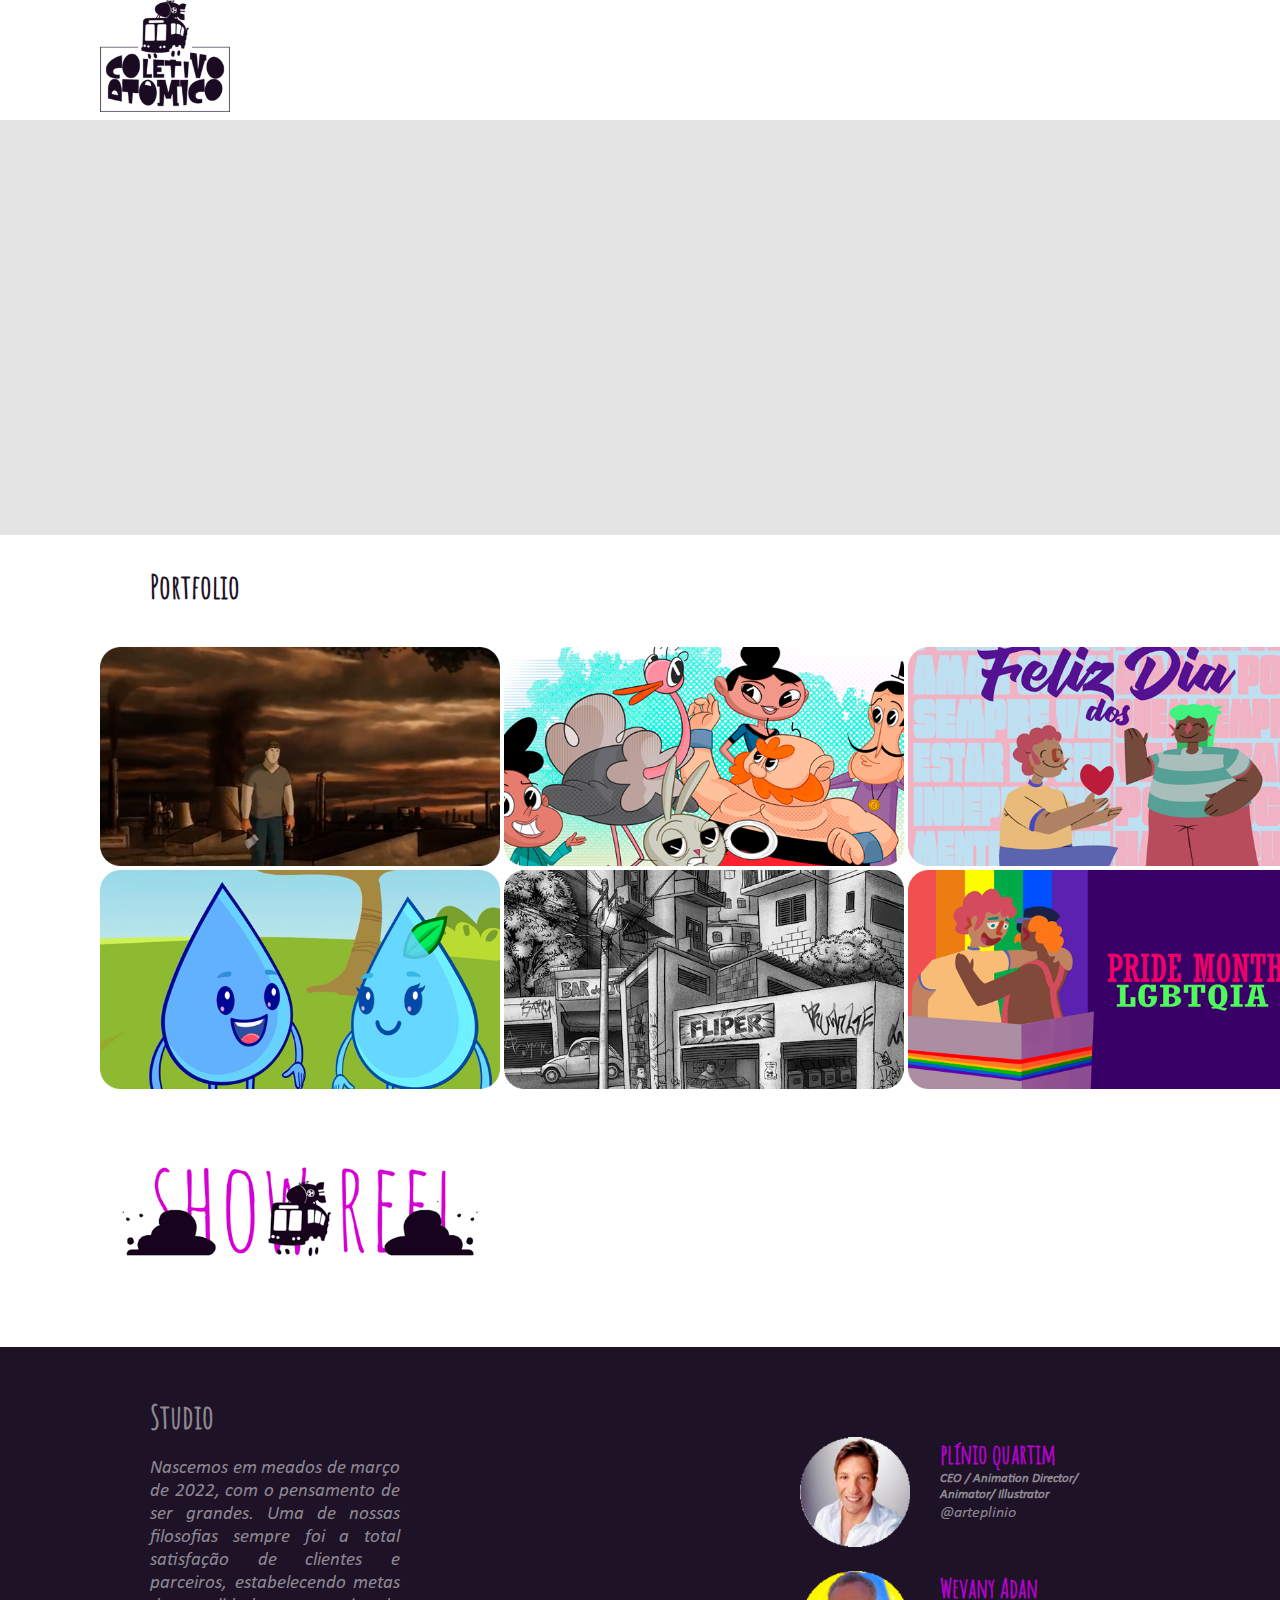
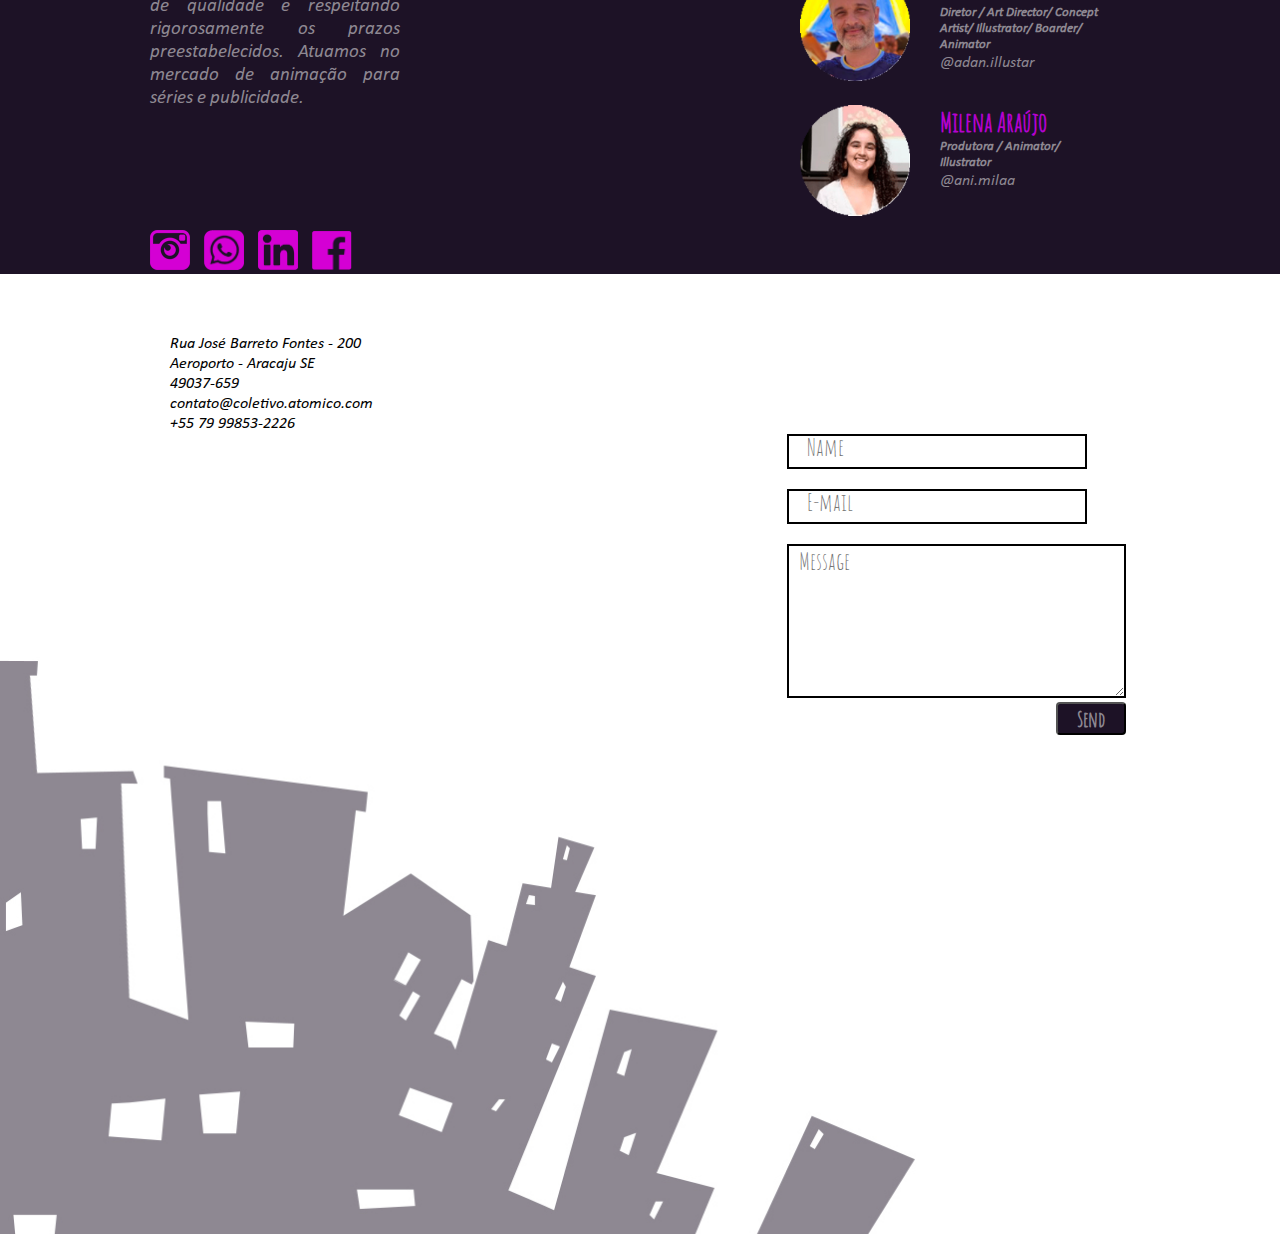
<file: index.html>
<!DOCTYPE html>
<html lang="pt-br">
<head>
    <meta charset="UTF-8">
    <meta http-equiv="X-UA-Compatible" content="IE=edge">
    <meta name="viewport" content="width=device-width, initial-scale=1.0">
    <!-- CSS -->
    <link rel="stylesheet" href="assets/style/header.css">
    <link rel="stylesheet" href="assets/style/index.css">
    <link rel="stylesheet" href="assets/style/responsiveIndex.css">
    <!--  -->
    <link rel="shortcut icon" href="assets/img/icon/FAVICOM.png" type="image/x-icon">

    <title>Coletivo Atômico</title>
</head>
<body id="home">
    <header>
        <nav class="navbar bg-light">
            <div class="container-logo">
                <img src="assets/img/logo.png" alt="">
            </div>
            <div class="container-menu">
                <ul>
                    <li><a href="#home">HOME</a></li>
                    <li><a href="#portfolio">PORTFOLIO</a></li>
                    <li><a href="#studio">STUDIO</a></li>
                    <li><a href="#contact">CONTACT</a></li>
                </ul>
            </div>
        </nav>
    </header>
    <main>
        <div class="showreel">
            <iframe width="960" height="415" src="https://www.youtube.com/embed/HdyqbLNXGKA" title="YouTube video player" frameborder="0" allow="accelerometer; autoplay; clipboard-write; encrypted-media; gyroscope; picture-in-picture; web-share" allowfullscreen></iframe>
        </div>
        <div class="container-lg portfolio" id="portfolio">
            <h2>Portfolio</h2>
        </div>
        <div class="container-lg images">
            <div class="imgs">
                <a href="pages/abaite.html"><img src="assets/img/abaite.png" alt=""></a>
                <a href="pages/circo.html"><img src="assets/img/circo-do-bipo.png" alt=""></a>
                <a href="pages/diaDosNamorados.html"><img src="assets/img/dia-dos-namorados.png" alt=""></a>
            </div>
            <div class="imgs">
                <a href="pages/gotita.html"><img src="assets/img/gotita.png" alt=""></a>
                <a href="pages/planeta.html"><img src="assets/img/planeta-em-jogo.png" alt=""></a>
                <a href="pages/pride.html"><img src="assets/img/pride-lgbtqia.png" alt=""></a>
            </div>
            <div class="imgs">
                <a href=""><img src="assets/img/showreel.png" alt=""></a>
                <!-- <a href=""><img src="assets/img/turminha-do-siri.png" alt=""></a> -->
            </div>
        </div>
        <div class="container-lg about" id="studio">
            <br>
            <h2 class="sobre">Studio</h2>
            <div class="partes">
                <div class="primeiraParte">
                    <p>Nascemos em meados de março de 2022, com o pensamento de ser grandes. Uma de nossas filosofias sempre foi a total satisfação de clientes e parceiros, estabelecendo metas de qualidade e respeitando rigorosamente os prazos preestabelecidos.
                    Atuamos no mercado de animação para séries e publicidade.
                    </p>
                    <div class="redesSociais">
                        <a href="https://www.instagram.com/coletivoatomico/" target="_blank">
                            <img src="assets/img/icon/logo insta.png" alt="">
                        </a>
                        <a href="https://wa.me/5579998387869"><img src="assets/img/icon/logo zap.png" alt=""></a>
                        <a href="https://www.linkedin.com/company/coletivo-at%C3%B4mico/" target="_blank">
                            <img src="assets/img/icon/logo linkedin.png" alt="">
                        </a>
                        <a href=""><img src="assets/img/icon/logo facebook.png" alt=""></a>
                    </div>
                </div>
                <div class="segundaParte">
                    <div>
                        <div class="pessoas">
                            <div>
                                <img src="assets/img/icon/plinio.png" alt="">
                            </div>
                            <div class="info">
                                <h3>plínio quartim</h3>
                                <h5>CEO / Animation Director/ Animator/ Illustrator</h5>
                                <a href="https://www.instagram.com/arteplinio/" target="_blank">@arteplinio</a>
                            </div>
                        </div>
                    </div>
                    <div>
                        <div class="pessoas">
                            <div>
                                <img src="assets/img/icon/adan.png" alt="">
                            </div>
                            <div class="info">
                                <h3>Wevany Adan</h3>
                                <h5>Diretor / Art Director/ Concept Artist/ Illustrator/  Boarder/ Animator</h5>
                                <a href="https://www.instagram.com/adan.illustar/" target="_blank">@adan.illustar</a>
                            </div>
                        </div>
                    </div>
                    <div>
                        <div class="pessoas">
                            <div>
                                <img src="assets/img/icon/milena.png" alt="">
                            </div>
                            <div class="info">
                                <h3>Milena Araújo</h3>
                                <h5>Produtora / Animator/ Illustrator</h5>
                                <a href="https://www.instagram.com/ani.milaa/?igshid=OTJlNzQ0NWM%3D" target="_blank">@ani.milaa</a>
                            </div>
                        </div>
                    </div>
                </div>
            </div>
        </div>
        <div class="contact" id="contact">
            <div class="form">
                <div class="endereco">
                    <p>
                        Rua José Barreto Fontes - 200
                        <br>
                        Aeroporto - Aracaju SE
                        <br>
                        49037-659
                        <br>
                        contato@coletivo.atomico.com
                        <br>
                        +55 79 99853-2226
                    </p>
                </div>
                <form action="https://getform.io/f/427f0247-58c5-4f8c-89dd-9d4b842d45d2" method="POST">
                    <div>
                        <div>
                            <input type="text" name="name" id="name" placeholder="Name">
                        </div>
                        <div>
                            <input type="email" name="email" id="email" placeholder="E-mail">
                        </div>
                        <div>
                            <textarea name="message" id="message" cols="40" rows="10" placeholder="Message"></textarea>
                        </div>
                        <div class="enviar">
                            <button class="send" type="submit">Send</button>
                        </div>
                    </div>
                </form>
            </div>
            <div class="iago">
                <p>developed by <a href="https://www.linkedin.com/in/iago-borelli/" target="_blank">Iago Borelli</a>
                </p>
            </div>
        </div>
        
    </main>
</body>
</html>
</file>
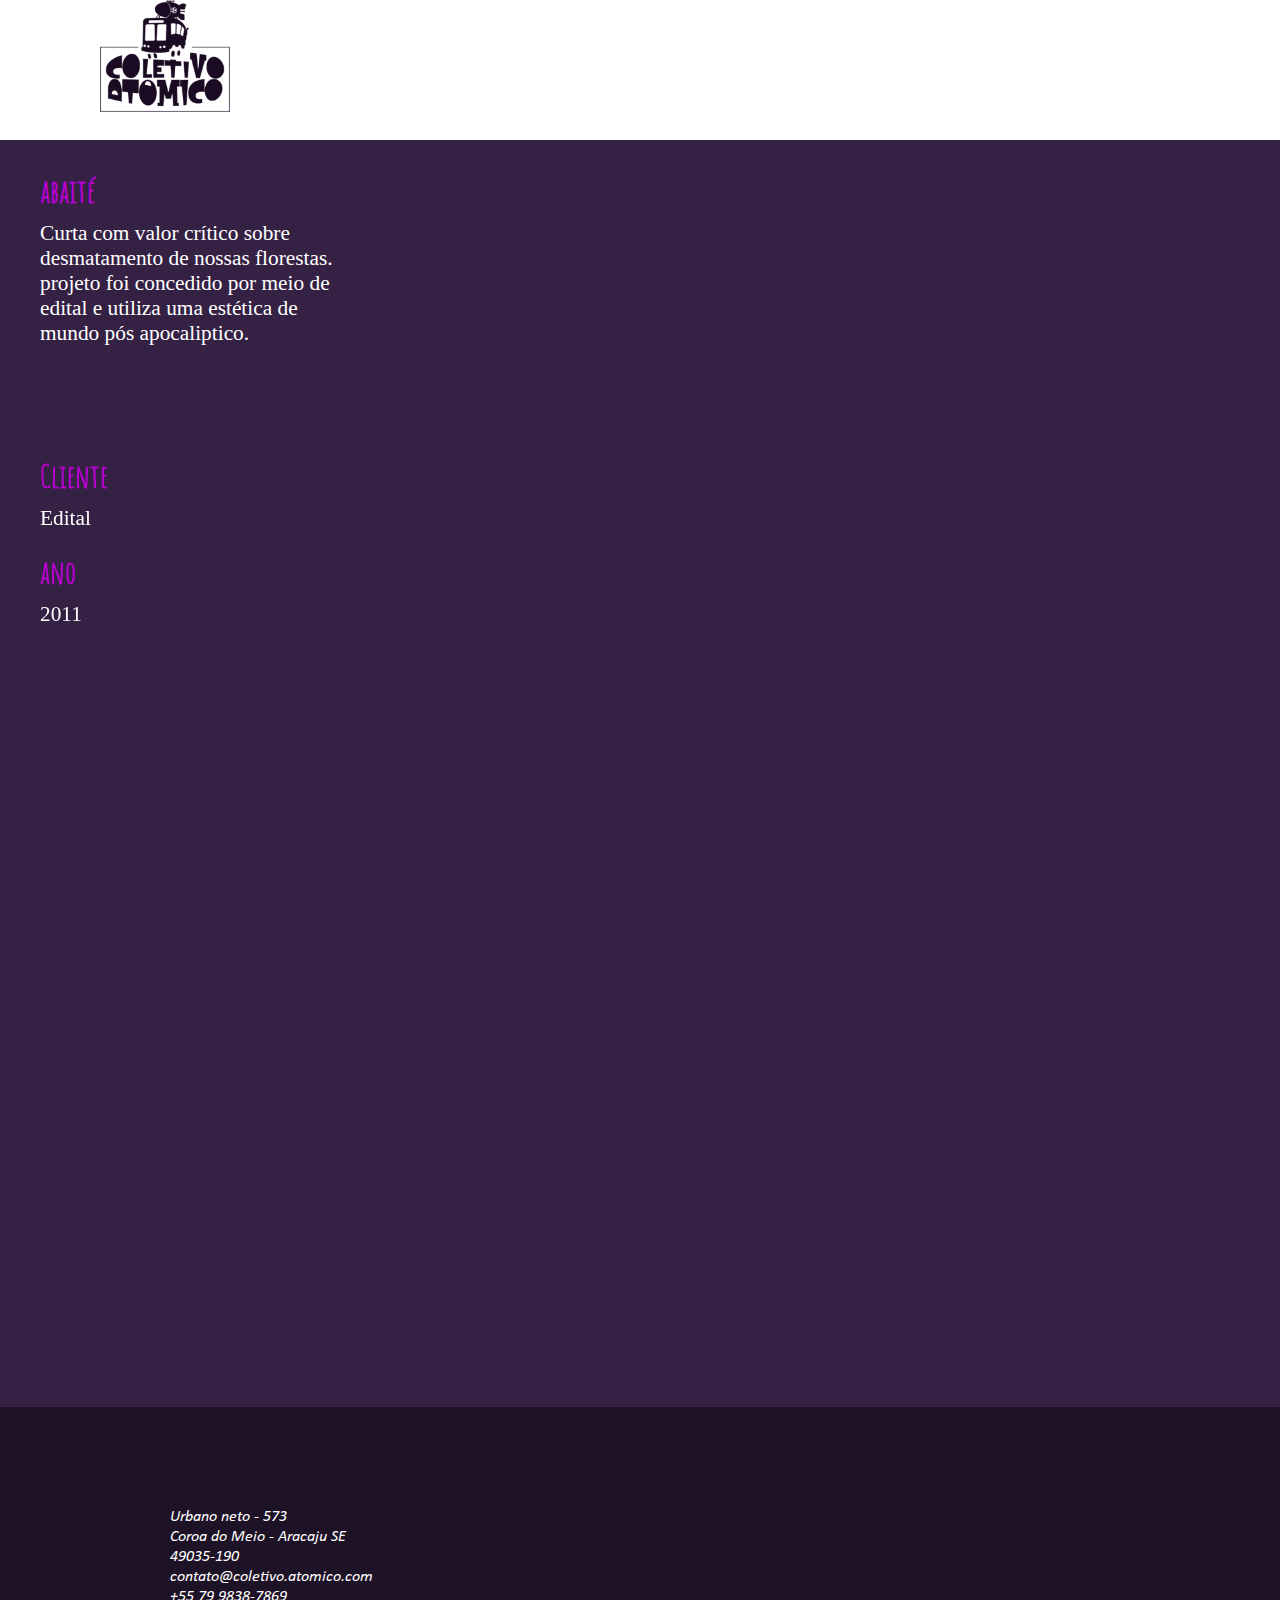
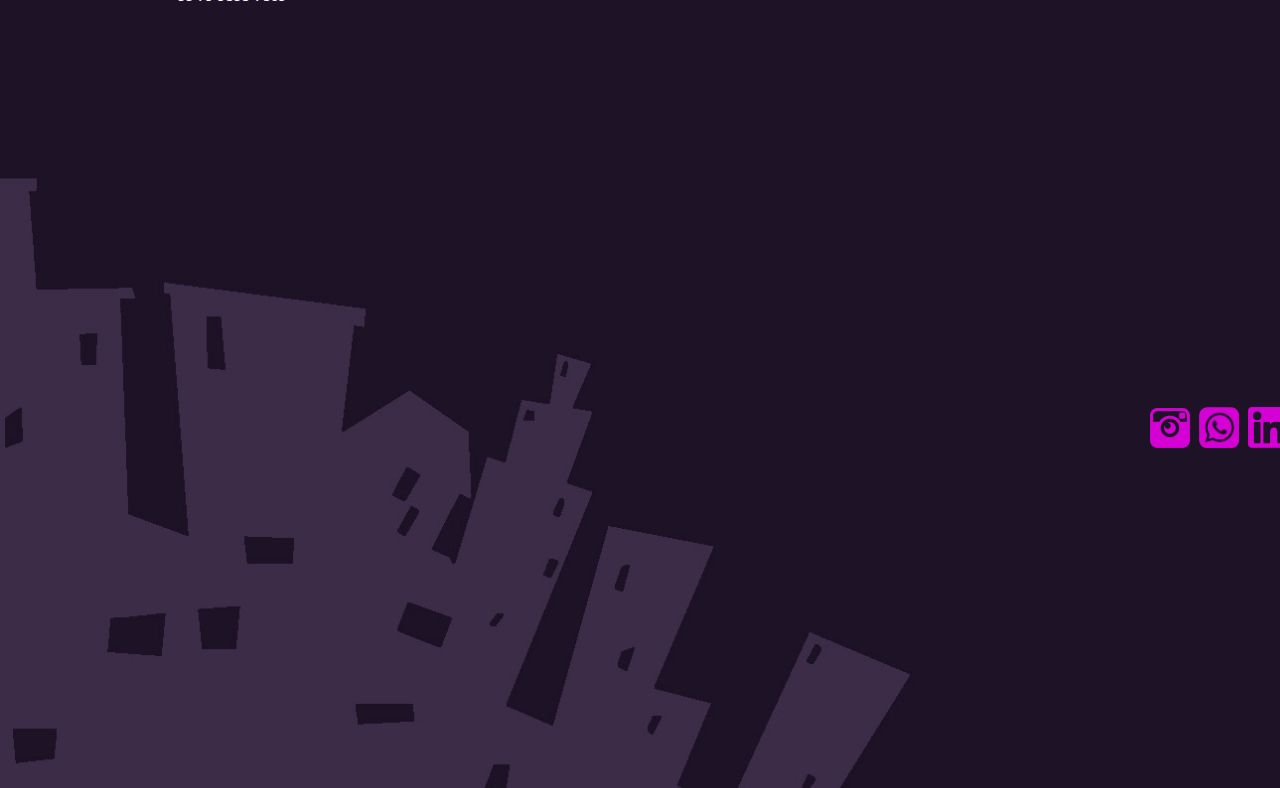
<file: pages/abaite.html>
<!DOCTYPE html>
<html lang="pt-br">
<head>
    <meta charset="UTF-8">
    <meta http-equiv="X-UA-Compatible" content="IE=edge">
    <meta name="viewport" content="width=device-width, initial-scale=1.0">
    <!-- CSS -->
    <link rel="stylesheet" href="../assets/style/header.css">
    <link rel="stylesheet" href="../assets/style/abaite.css">
    <link rel="stylesheet" href="../assets/style/responsive.css">
    <!--  -->
    <title>Coletivo Atômico</title>
</head>
<body>
    <header>
        <nav class="navbar bg-light">
            <div class="container-logo">
                <img src="../assets/img/logo.png" alt="">
            </div>
            <div class="container-menu">
                <button class="exit"><a href="../index.html">Voltar</a></button>
            </div>
        </nav>
    </header>
    <main>
        <div class="primeiraParte">
            <div class="titulo">
                <h1>abaité</h1>
                <p>Curta com valor crítico sobre desmatamento de nossas florestas. projeto foi concedido por meio de edital e utiliza uma estética de mundo pós apocaliptico.</p>
            </div>
            <iframe width="660" height="315" src="https://www.youtube.com/embed/VJetFCoU434" title="YouTube video player" frameborder="0" allow="accelerometer; autoplay; clipboard-write; encrypted-media; gyroscope; picture-in-picture; web-share" allowfullscreen></iframe>
        </div>

        <div class="cliente">
            <h1>Cliente</h1>
            <p>Edital</p>
        </div>

        <div class="ano">
            <h1>ano</h1>
            <p>2011</p>
        </div>

        <div class="iframes">
            <iframe width="660" height="315" src="https://www.youtube.com/embed/gE7IPHOkJZE" title="YouTube video player" frameborder="0" allow="accelerometer; autoplay; clipboard-write; encrypted-media; gyroscope; picture-in-picture; web-share" allowfullscreen></iframe>

            <iframe width="660" height="315" src="https://www.youtube.com/embed/ShARXYeQOzs" title="YouTube video player" frameborder="0" allow="accelerometer; autoplay; clipboard-write; encrypted-media; gyroscope; picture-in-picture; web-share" allowfullscreen></iframe>
        </div>
        <div class="contact" id="contact">
            <div class="footer">
                <div class="endereco">
                    <p>
                        Urbano neto  - 573
                        <br>
                        Coroa do Meio - Aracaju SE
                        <br>
                        49035-190
                        <br>
                        contato@coletivo.atomico.com
                        <br>
                        +55 79 9838-7869
                    </p>
                </div>
            </div>

            <div class="redesSociais">
                <a href=""><img src="../assets/img/icon/logo insta.png" alt=""></a>
                <a href=""><img src="../assets/img/icon/logo zap.png" alt=""></a>
                <a href=""><img src="../assets/img/icon/logo linkedin.png" alt=""></a>
                <a href=""><img src="../assets/img/icon/logo facebook.png" alt=""></a>
            </div>
            <div class="iago">
                <p>developed by <a href="https://www.linkedin.com/in/iago-borelli/" target="_blank">Iago Borelli</a>
                </p>
            </div>
        </div>
    </main>
</body>
</html>
</file>
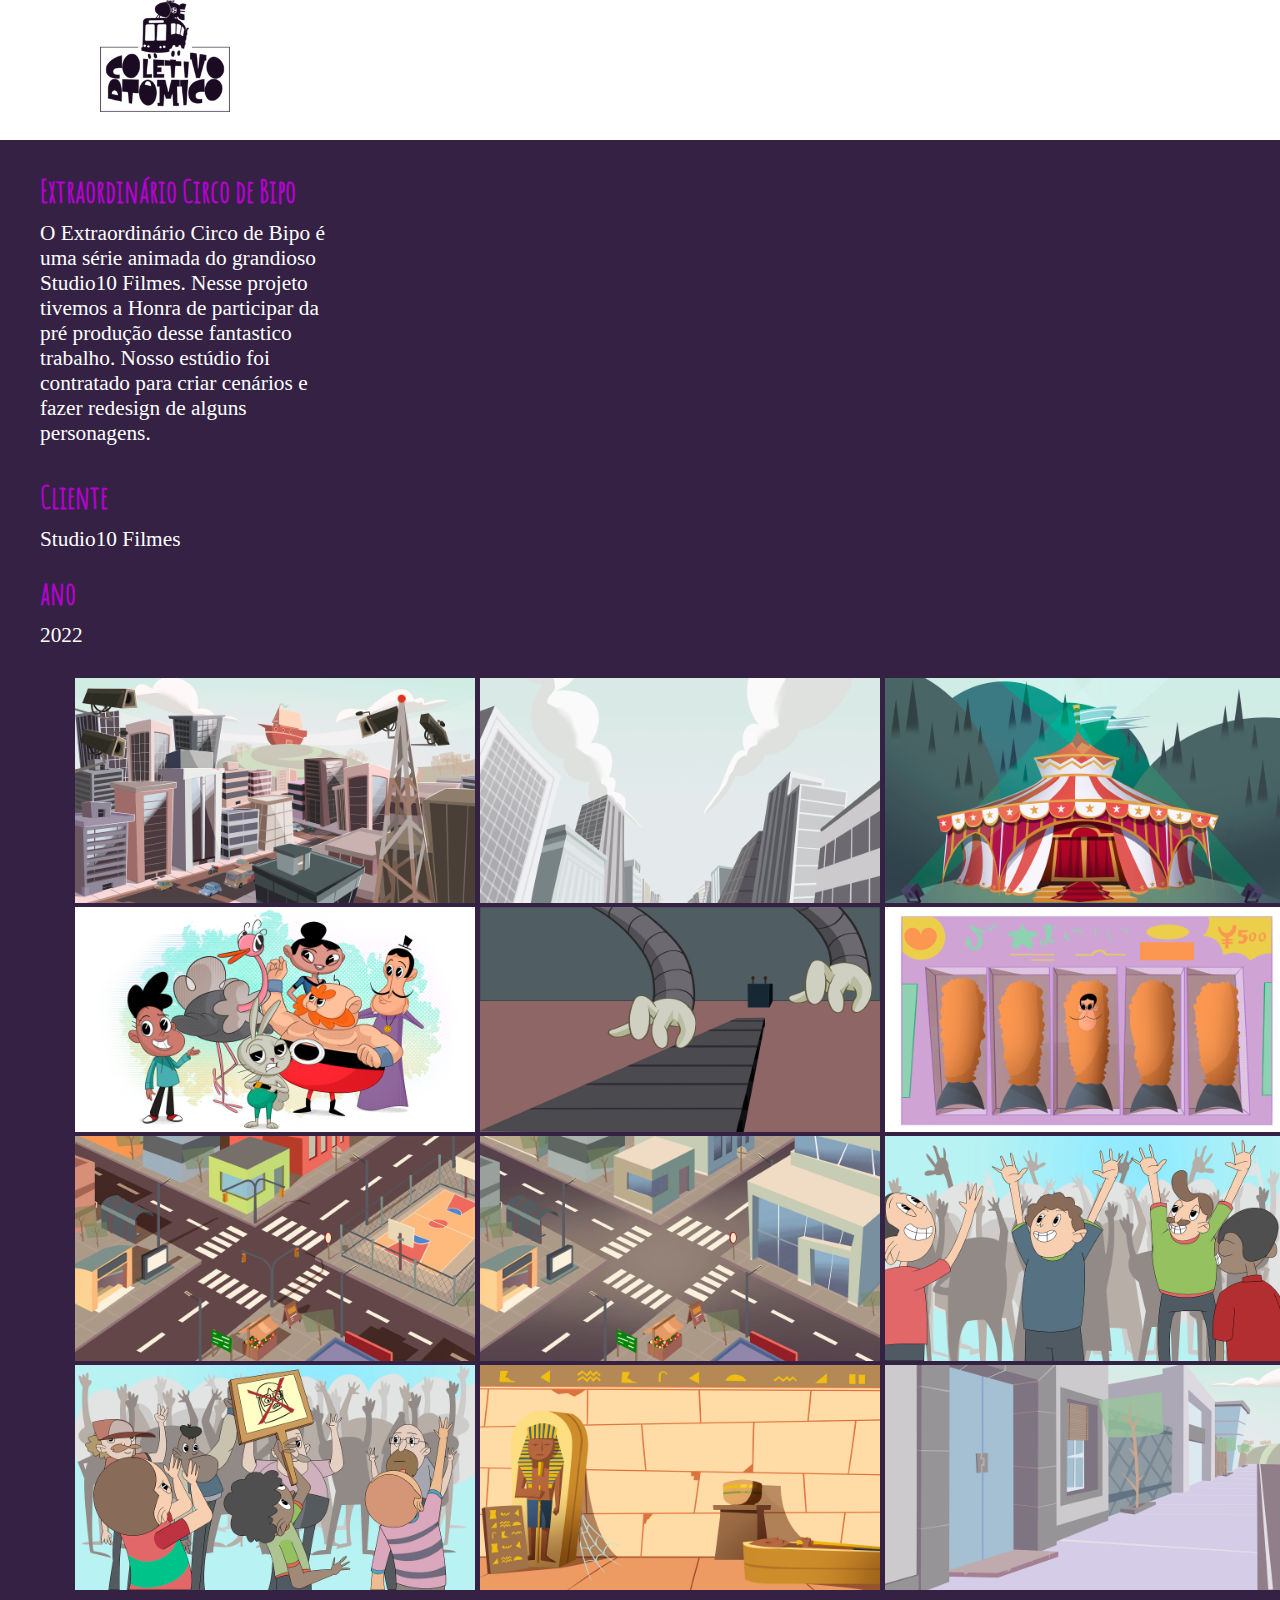
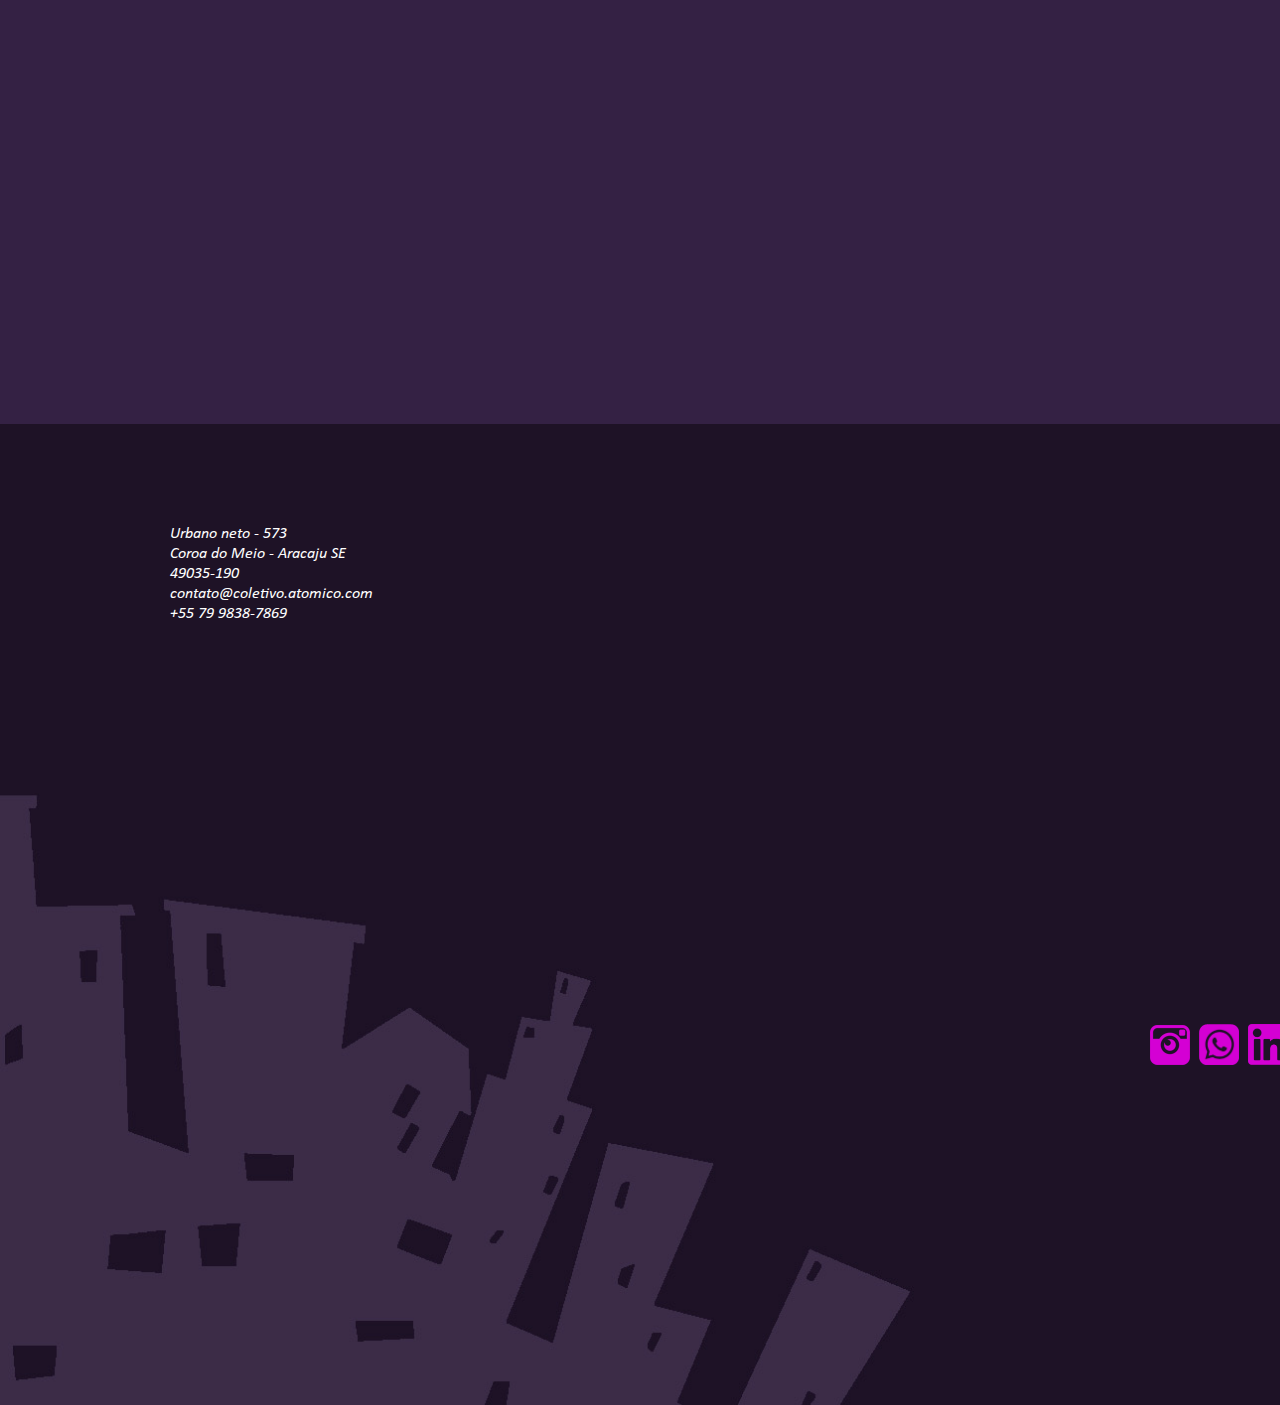
<file: pages/circo.html>
<!DOCTYPE html>
<html lang="pt-br">
    <head>
        <meta charset="UTF-8">
        <meta http-equiv="X-UA-Compatible" content="IE=edge">
        <meta
        name="viewport" content="width=device-width, initial-scale=1.0">
        <!-- CSS -->
        <link rel="stylesheet" href="../assets/style/header.css">
        <link rel="stylesheet" href="../assets/style/circo.css">
        <link
        rel="stylesheet" href="../assets/style/responsivecirco.css">
        <!--  -->
        <title>Coletivo Atômico</title>
    </head>
    <body>
        <header>
            <nav class="navbar bg-light">
                <div class="container-logo">
                    <img src="../assets/img/logo.png" alt="">
                </div>
                <div class="container-menu">
                    <button class="exit">
                        <a href="../index.html">Voltar</a>
                    </button>
                </div>
            </nav>
        </header>
        <main>
            <div class="primeiraParte">
                <div class="titulo">
                    <h1>Extraordinário Circo de Bipo</h1>
                    <p>O Extraordinário Circo de Bipo é uma série animada do grandioso Studio10 Filmes. Nesse projeto tivemos a Honra de participar da pré produção desse fantastico trabalho.
                                            Nosso estúdio foi contratado para criar cenários e fazer redesign de alguns personagens.</p>
                </div>
            </div>

            <div class="cliente">
                <h1>Cliente</h1>
                <p>Studio10 Filmes</p>
            </div>

            <div class="ano">
                <h1>ano</h1>
                <p>2022</p>
            </div>

            <div class="container-lg images">
                <div class="imgs">
                    <div>
                        <img src="../assets/img/circo/1.jpg" alt="" onclick="expandImage(this)">
                    </div>
                    <div>
                        <img src="../assets/img/circo/2.jpg" alt="" onclick="expandImage(this)">
                    </div>
                    <div>
                        <img src="../assets/img/circo/3.jpg" alt="" onclick="expandImage(this)">
                    </div>
                </div>

                <div class="imgs">
                    <div>
                        <img src="../assets/img/circo/4.jpg" alt="" onclick="expandImage(this)">
                    </div>
                    <div>
                        <img src="../assets/img/circo/5.jpg" alt="" onclick="expandImage(this)">
                    </div>
                    <div>
                        <img src="../assets/img/circo/6.jpg" alt="" onclick="expandImage(this)">
                    </div>
                </div>

                <div class="imgs">
                    <div>
                        <img src="../assets/img/circo/7.jpg" alt="" onclick="expandImage(this)">
                    </div>
                    <div>
                        <img src="../assets/img/circo/8.jpg" alt="" onclick="expandImage(this)">
                    </div>
                    <div>
                        <img src="../assets/img/circo/9.jpg" alt="" onclick="expandImage(this)">
                    </div>
                </div>

                <div class="imgs">
                    <div>
                        <img src="../assets/img/circo/10.jpg" alt="" onclick="expandImage(this)">
                    </div>
                    <div>
                        <img src="../assets/img/circo/11.jpg" alt="" onclick="expandImage(this)">
                    </div>
                    <div>
                        <img src="../assets/img/circo/12.jpg" alt="" onclick="expandImage(this)">
                    </div>
                </div>

                <div class="container-lg images">
                    <div class="imgs">
                        <div class="expanded-image" onclick="collapseImage()">
                            <img src="../assets/img/circo/1.jpg" alt="">
                        </div>
                        <div class="expanded-image" onclick="collapseImage()">
                            <img src="../assets/img/circo/2.jpg" alt="">
                        </div>
                        <div class="expanded-image" onclick="collapseImage()">
                            <img src="../assets/img/circo/3.jpg" alt="">
                        </div>
                    </div>

                    <div class="imgs">
                        <div class="expanded-image" onclick="collapseImage()">
                            <img src="../assets/img/circo/4.jpg" alt="">
                        </div>
                        <div class="expanded-image" onclick="collapseImage()">
                            <img src="../assets/img/circo/5.jpg" alt="">
                        </div>
                        <div class="expanded-image" onclick="collapseImage()">
                            <img src="../assets/img/circo/6.jpg" alt="">
                        </div>
                    </div>

                    <div class="imgs">
                        <div class="expanded-image" onclick="collapseImage()">
                            <img src="../assets/img/circo/7.jpg" alt="">
                        </div>
                        <div class="expanded-image" onclick="collapseImage()">
                            <img src="../assets/img/circo/8.jpg" alt="">
                        </div>
                        <div class="expanded-image" onclick="collapseImage()">
                            <img src="../assets/img/circo/9.jpg" alt="">
                        </div>
                    </div>

                    <div class="imgs">
                        <div class="expanded-image" onclick="collapseImage()">
                            <img src="../assets/img/circo/10.jpg" alt="">
                        </div>
                        <div class="expanded-image" onclick="collapseImage()">
                            <img src="../assets/img/circo/11.jpg" alt="">
                        </div>
                        <div class="expanded-image" onclick="collapseImage()">
                            <img src="../assets/img/circo/12.jpg" alt="">
                        </div>
                    </div>
                </div>

            </div>
            <div class="contact" id="contact">
                <div class="footer">
                    <div class="endereco">
                        <p>
                            Urbano neto  - 573
                            <br>
                            Coroa do Meio - Aracaju SE
                            <br>
                            49035-190
                            <br>
                            contato@coletivo.atomico.com
                            <br>
                            +55 79 9838-7869
                        </p>
                    </div>
                </div>

                <div class="redesSociais">
                    <a href="https://www.instagram.com/coletivoatomico/"><img src="../assets/img/icon/logo insta.png" alt=""></a>
                    <a href="https://wa.me/5579998387869"><img src="../assets/img/icon/logo zap.png" alt=""></a>
                    <a href="https://www.linkedin.com/company/coletivo-at%C3%B4mico/"><img src="../assets/img/icon/logo linkedin.png" alt=""></a>
                    <a href=""><img src="../assets/img/icon/logo facebook.png" alt=""></a>
                </div>
                <div class="iago">
                    <p>developed by
                        <a href="https://www.linkedin.com/in/iago-borelli/" target="_blank">Iago Borelli</a>
                    </p>
                </div>
            </div>
        </main>
        <script>
            function expandImage(img) {
                let expandedImage = document.querySelector('.expanded-image');
                expandedImage.querySelector('img').src = img.src;
                expandedImage.classList.add('show');
            }

            function collapseImage() {
                let expandedImage = document.querySelector('.expanded-image');
                expandedImage.classList.remove('show');
            }
        </script>
    </body>
</html>
</file>
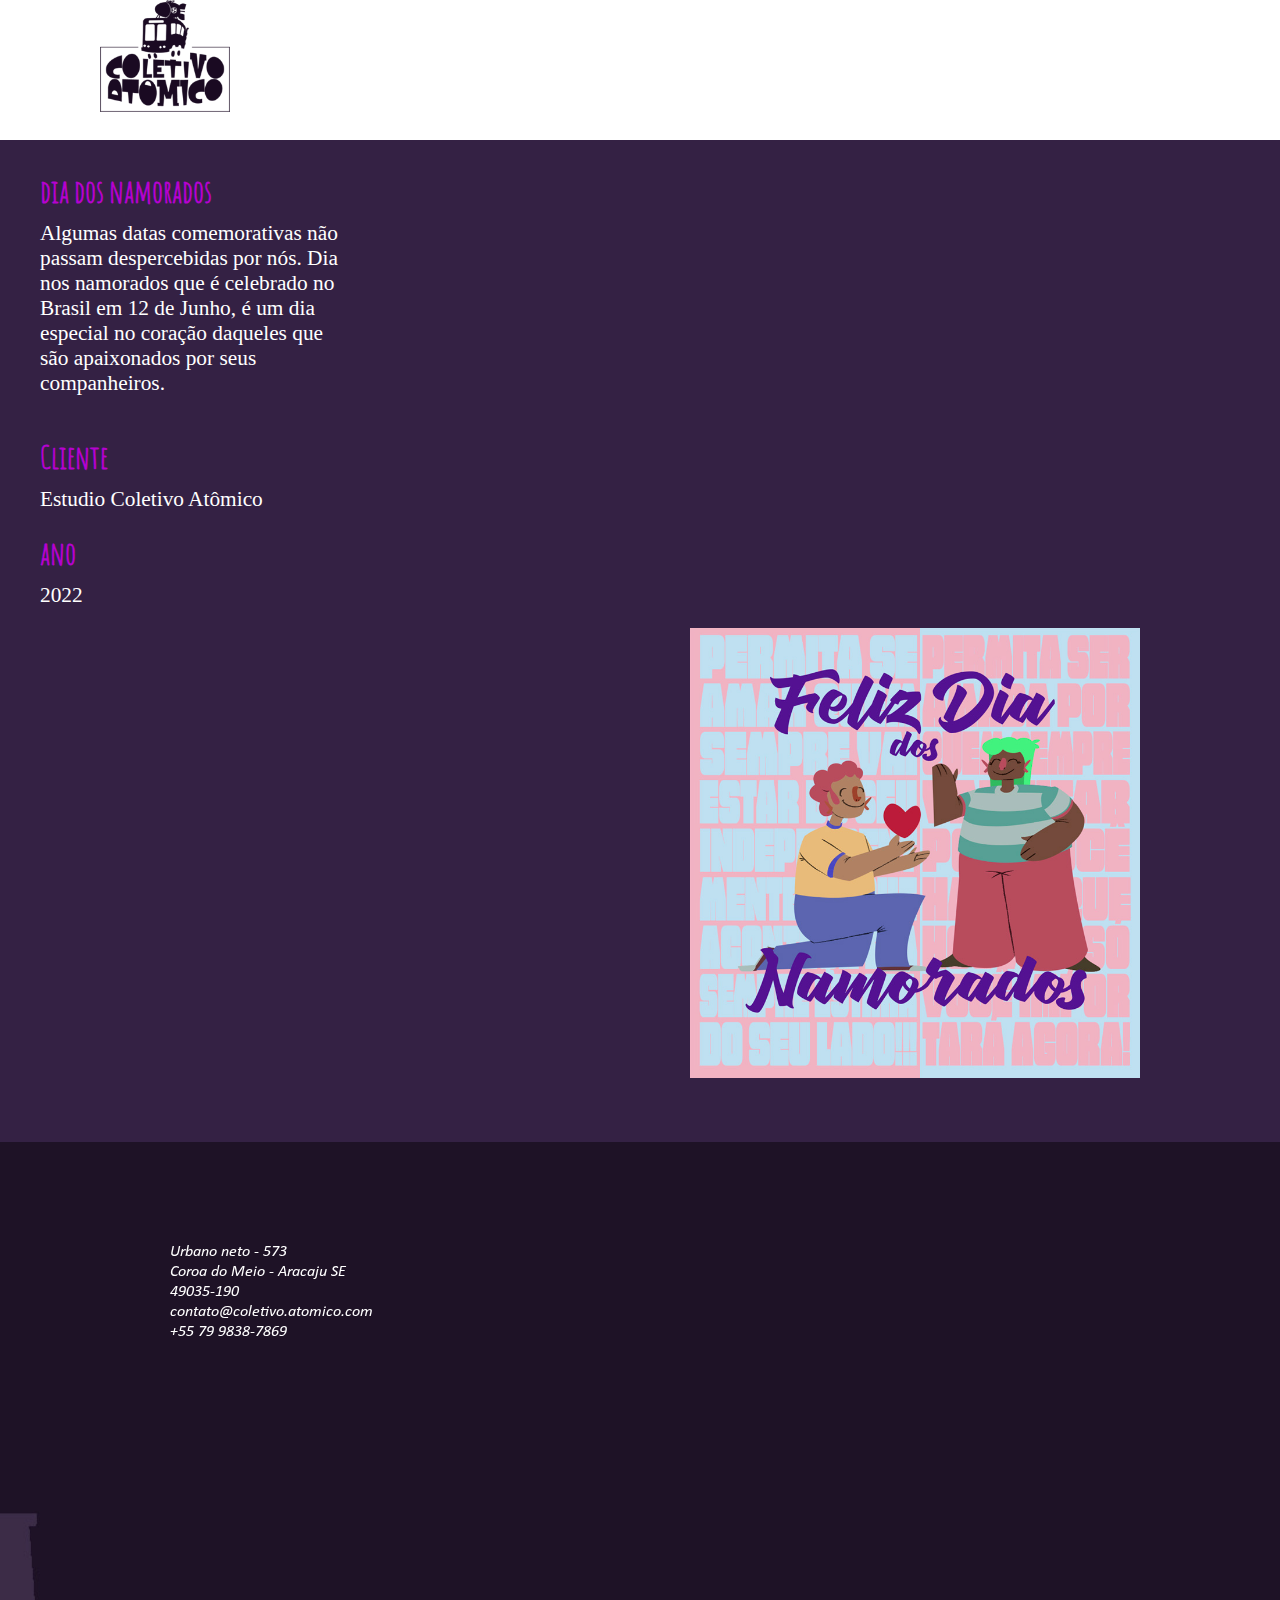
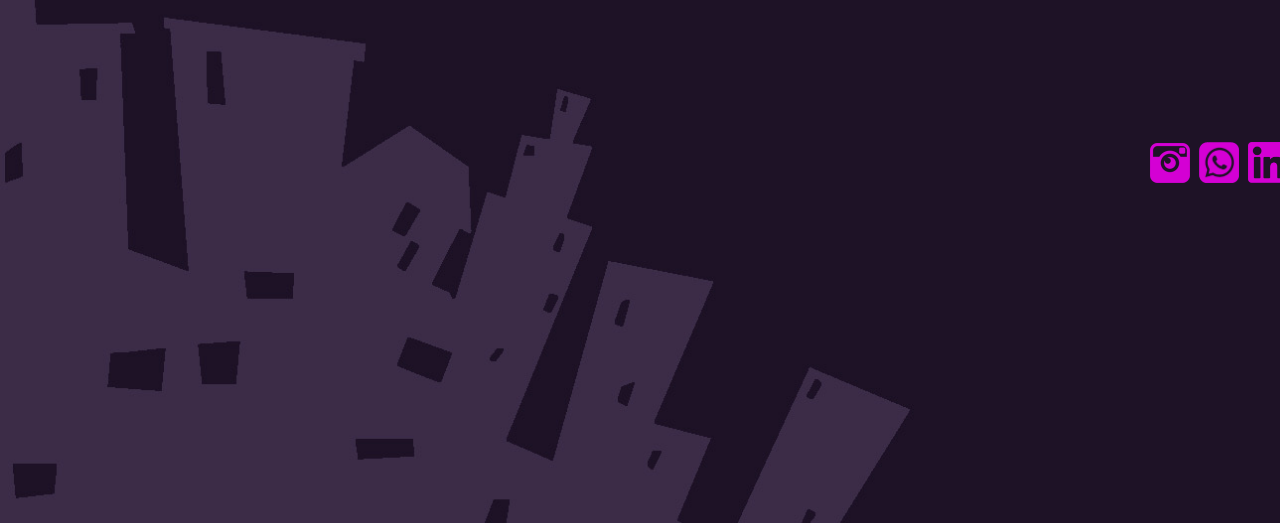
<file: pages/diaDosNamorados.html>
<!DOCTYPE html>
<html lang="pt-br">
    <head>
        <meta charset="UTF-8">
        <meta http-equiv="X-UA-Compatible" content="IE=edge">
        <meta
        name="viewport" content="width=device-width, initial-scale=1.0">
        <!-- CSS -->
        <link rel="stylesheet" href="../assets/style/header.css">
        <link rel="stylesheet" href="../assets/style/namorados.css">
        <link
        rel="stylesheet" href="../assets/style/responsivenamorados.css">
        <!--  -->
        <title>Coletivo Atômico</title>
    </head>
    <body>
        <header>
            <nav class="navbar bg-light">
                <div class="container-logo">
                    <img src="../assets/img/logo.png" alt="">
                </div>
                <div class="container-menu">
                    <button class="exit">
                        <a href="../index.html">Voltar</a>
                    </button>
                </div>
            </nav>
        </header>
        <main>
            <div class="primeiraParte">
                <div class="titulo">
                    <h1>dia dos namorados</h1>
                    <p>Algumas datas comemorativas não passam despercebidas por nós. Dia nos namorados que é celebrado no Brasil em 12 de Junho, é um dia especial no coração daqueles que são apaixonados por seus companheiros.</p>
                </div>
            </div>

            <div class="cliente">
                <h1>Cliente</h1>
                <p>Estudio Coletivo Atômico</p>
            </div>

            <div class="ano">
                <h1>ano</h1>
                <p>2022</p>
            </div>

            <div class="conteudo">
                <iframe width="450" height="450" src="https://www.youtube.com/embed/BLEG5wDcL9M" title="YouTube video player" frameborder="0" allow="accelerometer; autoplay; clipboard-write; encrypted-media; gyroscope; picture-in-picture; web-share" allowfullscreen></iframe>
                <div>
                    <img src="../assets/img/namorados/cover-namorados.jpg" alt="" class="namorados" onclick="expandImage(this)">
                </div>
                <div class="expanded-image" onclick="collapseImage()">
                    <img src="../assets/img/namorados/cover-namorados.jpg" alt="" class="namorados">
                </div>
            </div>


            <div class="contact" id="contact">
                <div class="footer">
                    <div class="endereco">
                        <p>
                            Urbano neto  - 573
                            <br>
                            Coroa do Meio - Aracaju SE
                            <br>
                            49035-190
                            <br>
                            contato@coletivo.atomico.com
                            <br>
                            +55 79 9838-7869
                        </p>
                    </div>
                </div>

                <div class="redesSociais">
                    <a href="https://www.instagram.com/coletivoatomico/"><img src="../assets/img/icon/logo insta.png" alt=""></a>
                    <a href="https://wa.me/5579998387869"><img src="../assets/img/icon/logo zap.png" alt=""></a>
                    <a href="https://www.linkedin.com/company/coletivo-at%C3%B4mico/"><img src="../assets/img/icon/logo linkedin.png" alt=""></a>
                    <a href=""><img src="../assets/img/icon/logo facebook.png" alt=""></a>
                </div>
                <div class="iago">
                    <p>developed by
                        <a href="https://www.linkedin.com/in/iago-borelli/" target="_blank">Iago Borelli</a>
                    </p>
                </div>
            </div>
            <script>
                function expandImage(img) {
                    let expandedImage = document.querySelector('.expanded-image');
                    expandedImage.querySelector('img').src = img.src;
                    expandedImage.classList.add('show');
                }

                function collapseImage() {
                    let expandedImage = document.querySelector('.expanded-image');
                    expandedImage.classList.remove('show');
                }
            </script>
        </main>
    </body>
</html>
</file>
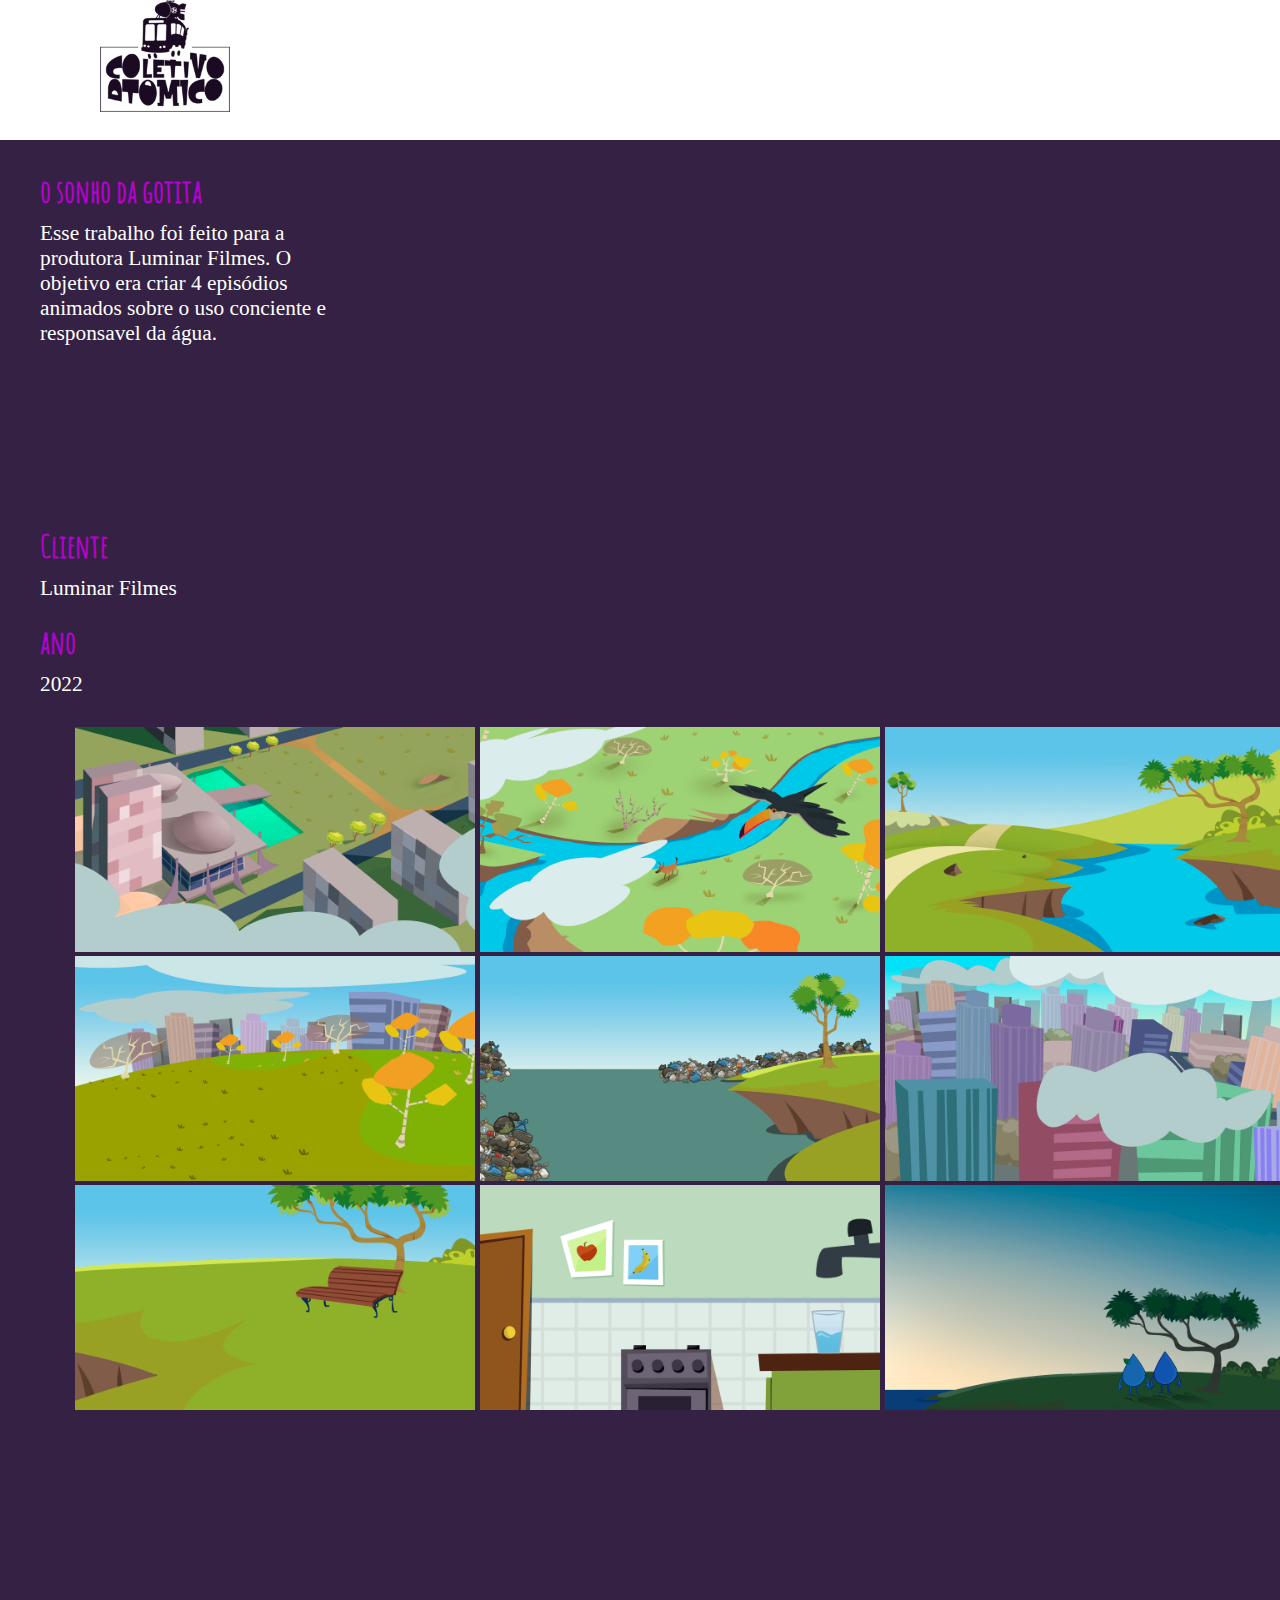
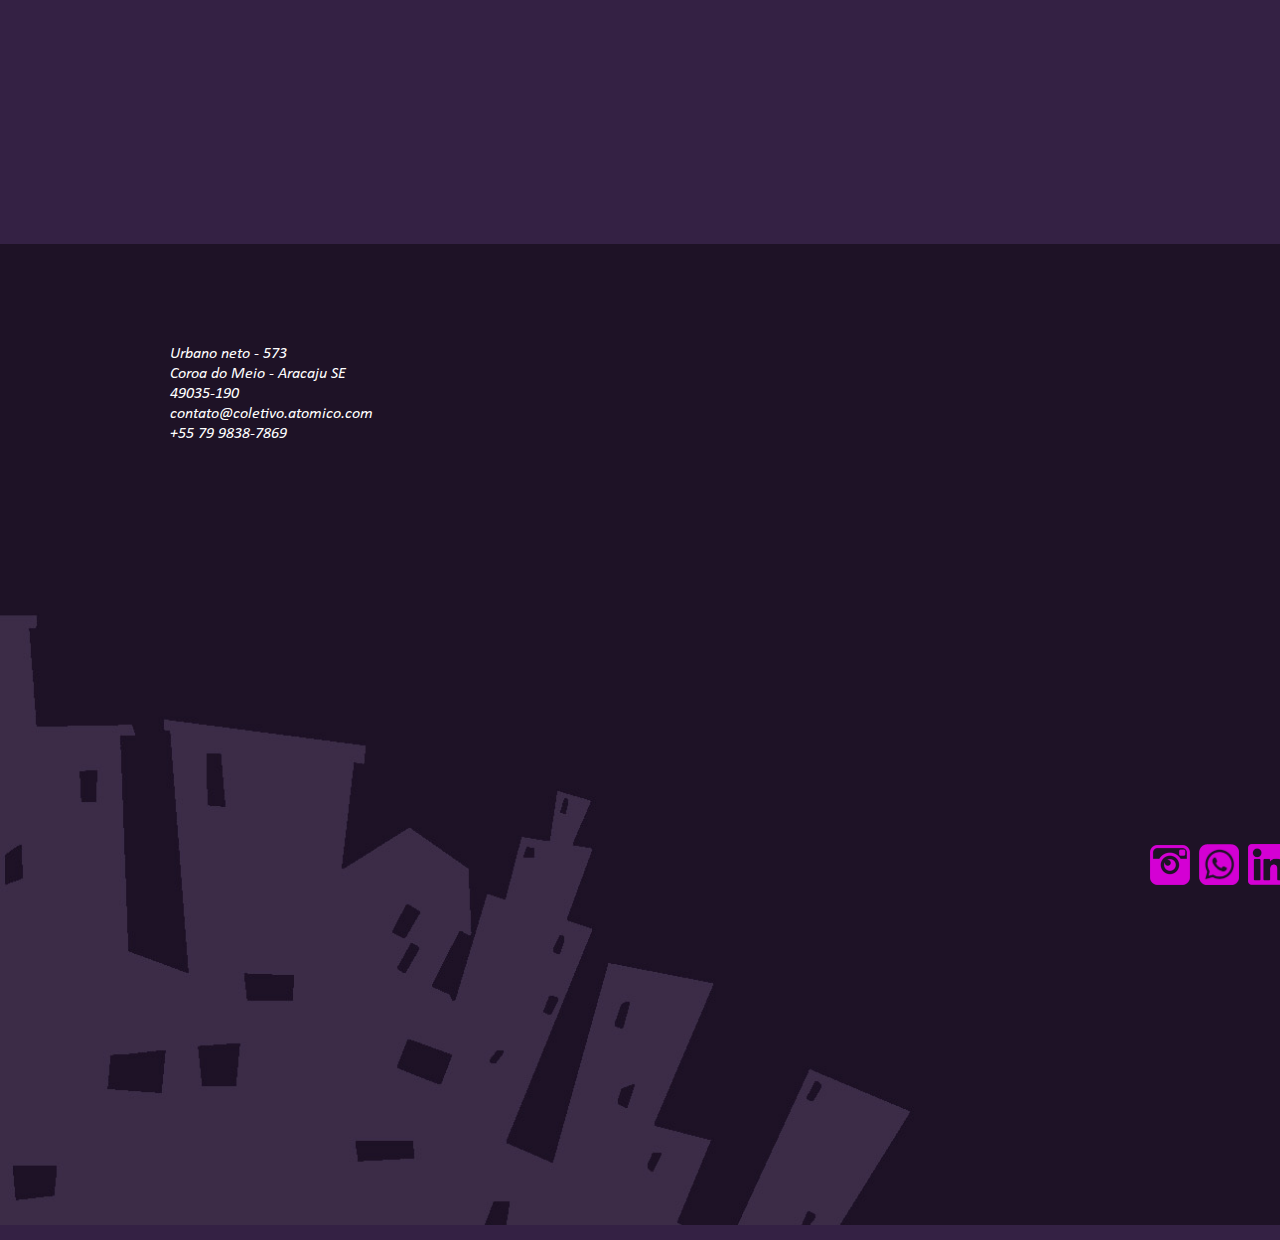
<file: pages/gotita.html>
<!DOCTYPE html>
<html lang="pt-br">
    <head>
        <meta charset="UTF-8">
        <meta http-equiv="X-UA-Compatible" content="IE=edge">
        <meta
        name="viewport" content="width=device-width, initial-scale=1.0">
        <!-- CSS -->
        <link rel="stylesheet" href="../assets/style/header.css">
        <link rel="stylesheet" href="../assets/style/gotita.css">
        <link
        rel="stylesheet" href="../assets/style/responsivegotita.css">
        <!--  -->
        <title>Coletivo Atômico</title>
    </head>
    <body>
        <header>
            <nav class="navbar bg-light">
                <div class="container-logo">
                    <img src="../assets/img/logo.png" alt="">
                </div>
                <div class="container-menu">
                    <button class="exit">
                        <a href="../index.html">Voltar</a>
                    </button>
                </div>
            </nav>
        </header>
        <main>
            <div class="primeiraParte">
                <div class="titulo">
                    <h1>o sonho da gotita</h1>
                    <p>Esse trabalho foi feito para a produtora Luminar Filmes. O objetivo era criar 4 episódios animados sobre o uso conciente e responsavel da água.</p>
                </div>
                <iframe width="660" height="315" src="https://www.youtube.com/embed/EgO54dxvF7I" title="YouTube video player" frameborder="0" allow="accelerometer; autoplay; clipboard-write; encrypted-media; gyroscope; picture-in-picture; web-share" allowfullscreen></iframe>
            </div>

            <div class="cliente">
                <h1>Cliente</h1>
                <p>Luminar Filmes</p>
            </div>

            <div class="ano">
                <h1>ano</h1>
                <p>2022</p>
            </div>

            <div class="container-lg images">
                <div class="imgs">
                    <div>
                        <img src="../assets/img/gotita/1.jpg" alt="" onclick="expandImage(this)">
                    </div>
                    <div>
                        <img src="../assets/img/gotita/2.jpg" alt="" onclick="expandImage(this)">
                    </div>
                    <div>
                        <img src="../assets/img/gotita/3.jpg" alt="" onclick="expandImage(this)">
                    </div>
                </div>

                <div class="imgs">
                    <div>
                        <img src="../assets/img/gotita/4.jpg" alt="" onclick="expandImage(this)">
                    </div>
                    <div>
                        <img src="../assets/img/gotita/5.jpg" alt="" onclick="expandImage(this)">
                    </div>
                    <div>
                        <img src="../assets/img/gotita/6.jpg" alt="" onclick="expandImage(this)">
                    </div>
                </div>

                <div class="imgs">
                    <div>
                        <img src="../assets/img/gotita/7.jpg" alt="" onclick="expandImage(this)">
                    </div>
                    <div>
                        <img src="../assets/img/gotita/8.jpg" alt="" onclick="expandImage(this)">
                    </div>
                    <div>
                        <img src="../assets/img/gotita/9.jpg" alt="" onclick="expandImage(this)">
                    </div>
                </div>

            </div>

            <div class="container-lg images">
                <div class="imgs">
                    <div class="expanded-image" onclick="collapseImage()">
                        <img src="../assets/img/gotita/1.jpg" alt="">
                    </div>
                    <div class="expanded-image" onclick="collapseImage()">
                        <img src="../assets/img/gotita/2.jpg" alt="">
                    </div>
                    <div class="expanded-image" onclick="collapseImage()">
                        <img src="../assets/img/gotita/3.jpg" alt="">
                    </div>
                </div>

                <div class="imgs">
                    <div class="expanded-image" onclick="collapseImage()">
                        <img src="../assets/img/gotita/4.jpg" alt="">
                    </div>
                    <div class="expanded-image" onclick="collapseImage()">
                        <img src="../assets/img/gotita/5.jpg" alt="">
                    </div>
                    <div class="expanded-image" onclick="collapseImage()">
                        <img src="../assets/img/gotita/6.jpg" alt="">
                    </div>
                </div>

                <div class="imgs">
                    <div class="expanded-image" onclick="collapseImage()">
                        <img src="../assets/img/gotita/7.jpg" alt="">
                    </div>
                    <div class="expanded-image" onclick="collapseImage()">
                        <img src="../assets/img/gotita/8.jpg" alt="">
                    </div>
                    <div class="expanded-image" onclick="collapseImage()">
                        <img src="../assets/img/gotita/9.jpg" alt="">
                    </div>
                </div>

            </div>

            <div class="contact" id="contact">
                <div class="footer">
                    <div class="endereco">
                        <p>
                            Urbano neto  - 573
                            <br>
                            Coroa do Meio - Aracaju SE
                            <br>
                            49035-190
                            <br>
                            contato@coletivo.atomico.com
                            <br>
                            +55 79 9838-7869
                        </p>
                    </div>
                </div>

                <div class="redesSociais">
                    <a href="https://www.instagram.com/coletivoatomico/"><img src="../assets/img/icon/logo insta.png" alt=""></a>
                    <a href="https://wa.me/5579998387869"><img src="../assets/img/icon/logo zap.png" alt=""></a>
                    <a href="https://www.linkedin.com/company/coletivo-at%C3%B4mico/"><img src="../assets/img/icon/logo linkedin.png" alt=""></a>
                    <a href=""><img src="../assets/img/icon/logo facebook.png" alt=""></a>
                </div>
                <div class="iago">
                    <p>developed by
                        <a href="https://www.linkedin.com/in/iago-borelli/" target="_blank">Iago Borelli</a>
                    </p>
                </div>
            </div>
        </main>
        <script>
            function expandImage(img) {
                let expandedImage = document.querySelector('.expanded-image');
                expandedImage.querySelector('img').src = img.src;
                expandedImage.classList.add('show');
            }

            function collapseImage() {
                let expandedImage = document.querySelector('.expanded-image');
                expandedImage.classList.remove('show');
            }
        </script>
    </body>
</html>
</file>
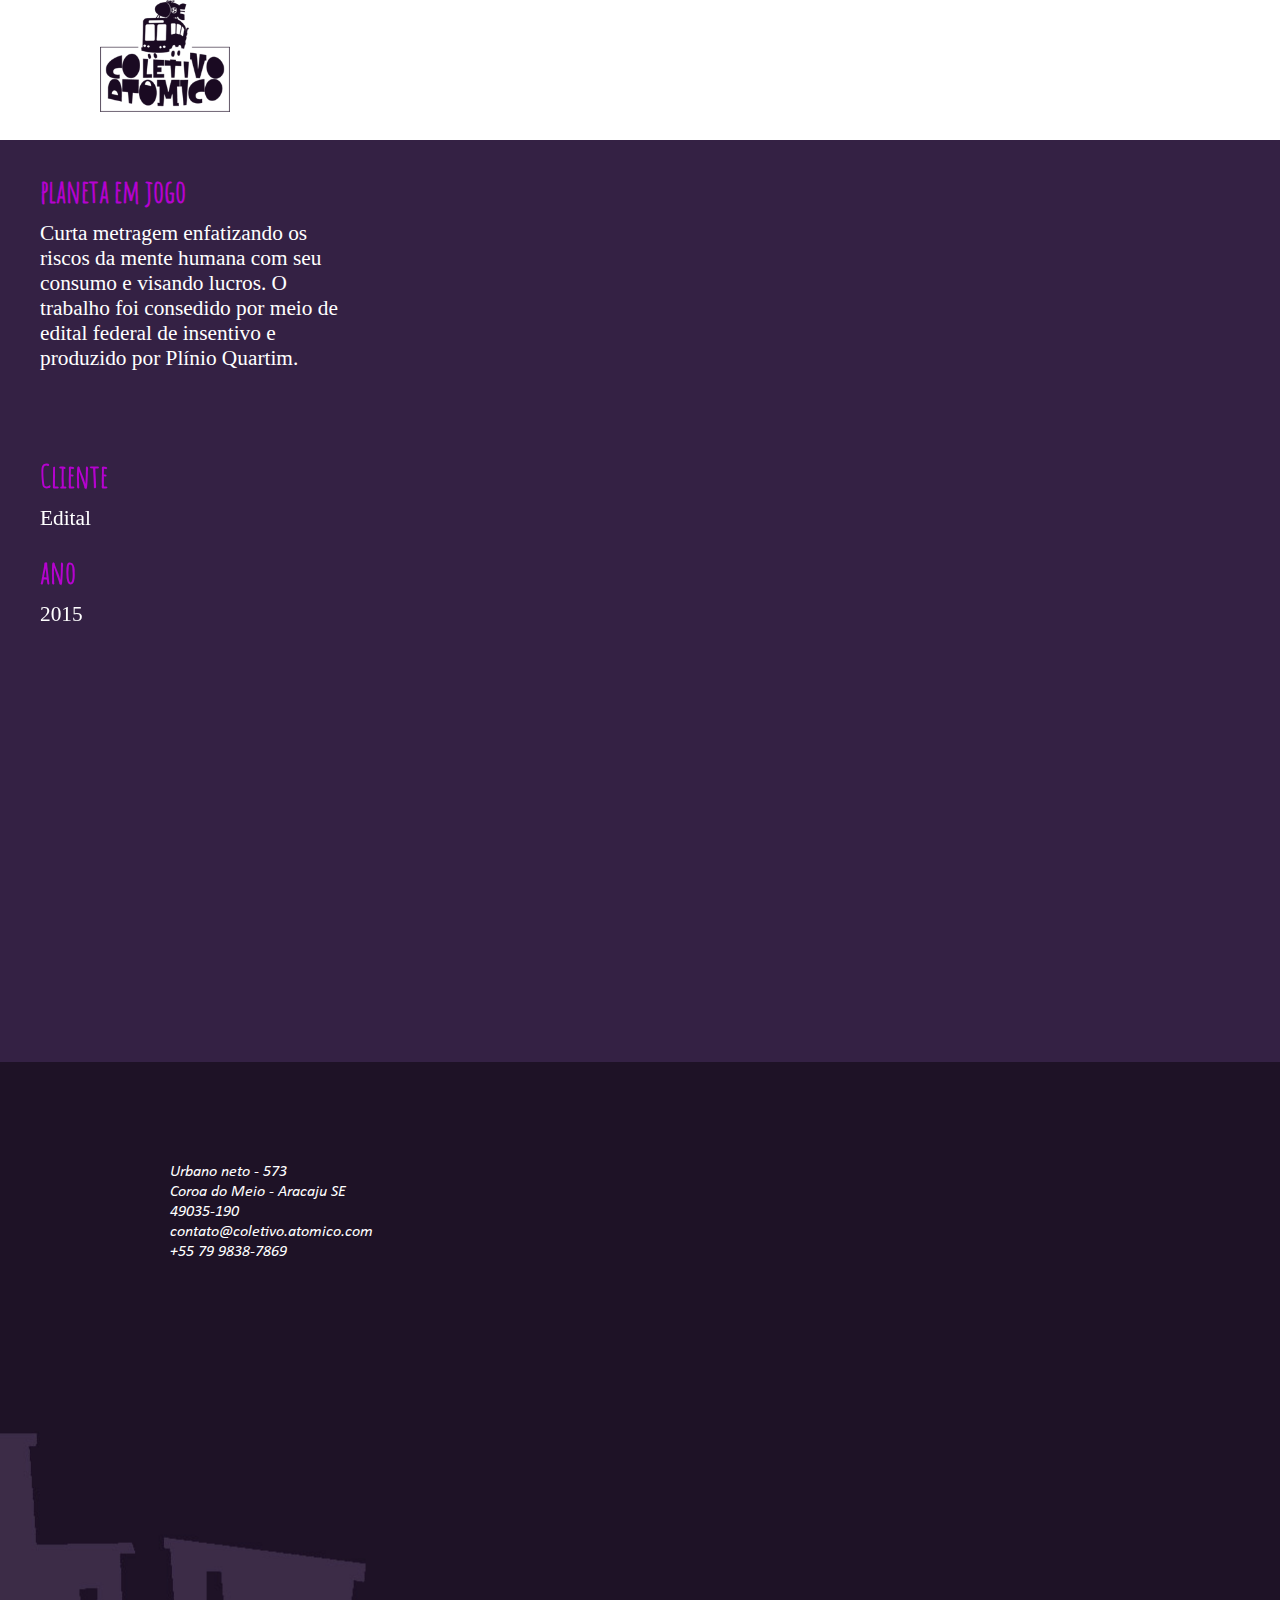
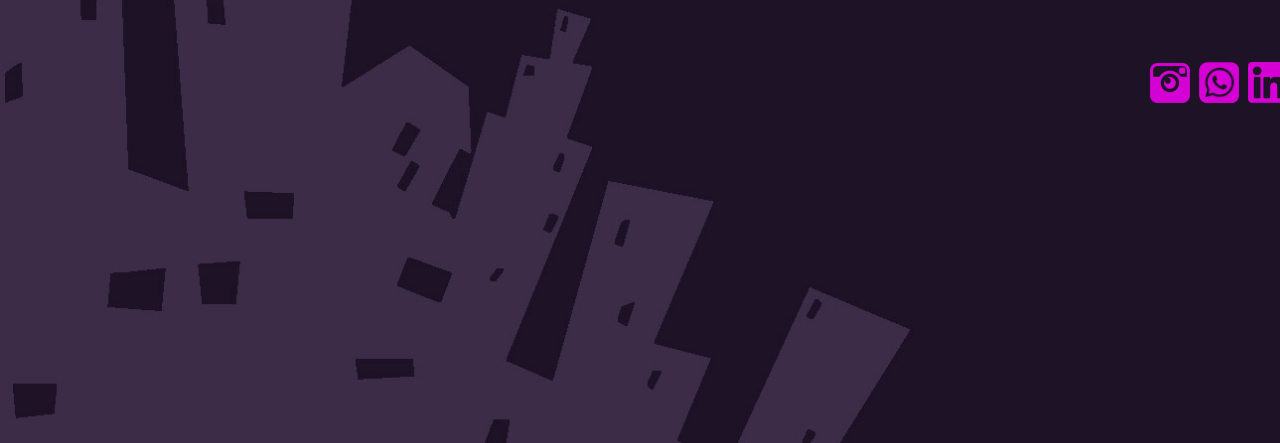
<file: pages/planeta.html>
<!DOCTYPE html>
<html lang="pt-br">
<head>
    <meta charset="UTF-8">
    <meta http-equiv="X-UA-Compatible" content="IE=edge">
    <meta name="viewport" content="width=device-width, initial-scale=1.0">
    <!-- CSS -->
    <link rel="stylesheet" href="../assets/style/header.css">
    <link rel="stylesheet" href="../assets/style/abaite.css">
    <link rel="stylesheet" href="../assets/style/responsiveplaneta.css">
    <!--  -->
    <title>Coletivo Atômico</title>
</head>
<body>
    <header>
        <nav class="navbar bg-light">
            <div class="container-logo">
                <img src="../assets/img/logo.png" alt="">
            </div>
            <div class="container-menu">
                <button class="exit"><a href="../index.html">Voltar</a></button>
            </div>
        </nav>
    </header>
    <main>
        <div class="primeiraParte">
            <div class="titulo">
                <h1>planeta em jogo</h1>
                <p>Curta metragem enfatizando os riscos da mente humana com seu consumo e visando lucros. O trabalho foi consedido por meio de edital federal de insentivo e produzido por Plínio Quartim.</p>
            </div>
            <iframe width="660" height="315" src="https://www.youtube.com/embed/tfpyb9Ltb1o" title="YouTube video player" frameborder="0" allow="accelerometer; autoplay; clipboard-write; encrypted-media; gyroscope; picture-in-picture; web-share" allowfullscreen></iframe>
        </div>

        <div class="cliente">
            <h1>Cliente</h1>
            <p>Edital</p>
        </div>

        <div class="ano">
            <h1>ano</h1>
            <p>2015</p>
        </div>

        <div class="iframes">
            <iframe width="660" height="315" src="https://www.youtube.com/embed/PTzKWvXvvIY" title="YouTube video player" frameborder="0" allow="accelerometer; autoplay; clipboard-write; encrypted-media; gyroscope; picture-in-picture; web-share" allowfullscreen></iframe>
        </div>
        <div class="contact" id="contact">
            <div class="footer">
                <div class="endereco">
                    <p>
                        Urbano neto  - 573
                        <br>
                        Coroa do Meio - Aracaju SE
                        <br>
                        49035-190
                        <br>
                        contato@coletivo.atomico.com
                        <br>
                        +55 79 9838-7869
                    </p>
                </div>
            </div>

            <div class="redesSociais">
                <a href=""><img src="../assets/img/icon/logo insta.png" alt=""></a>
                <a href=""><img src="../assets/img/icon/logo zap.png" alt=""></a>
                <a href=""><img src="../assets/img/icon/logo linkedin.png" alt=""></a>
                <a href=""><img src="../assets/img/icon/logo facebook.png" alt=""></a>
            </div>
            <div class="iago">
                <p>developed by <a href="https://www.linkedin.com/in/iago-borelli/" target="_blank">Iago Borelli</a>
                </p>
            </div>
        </div>
    </main>
</body>
</html>
</file>
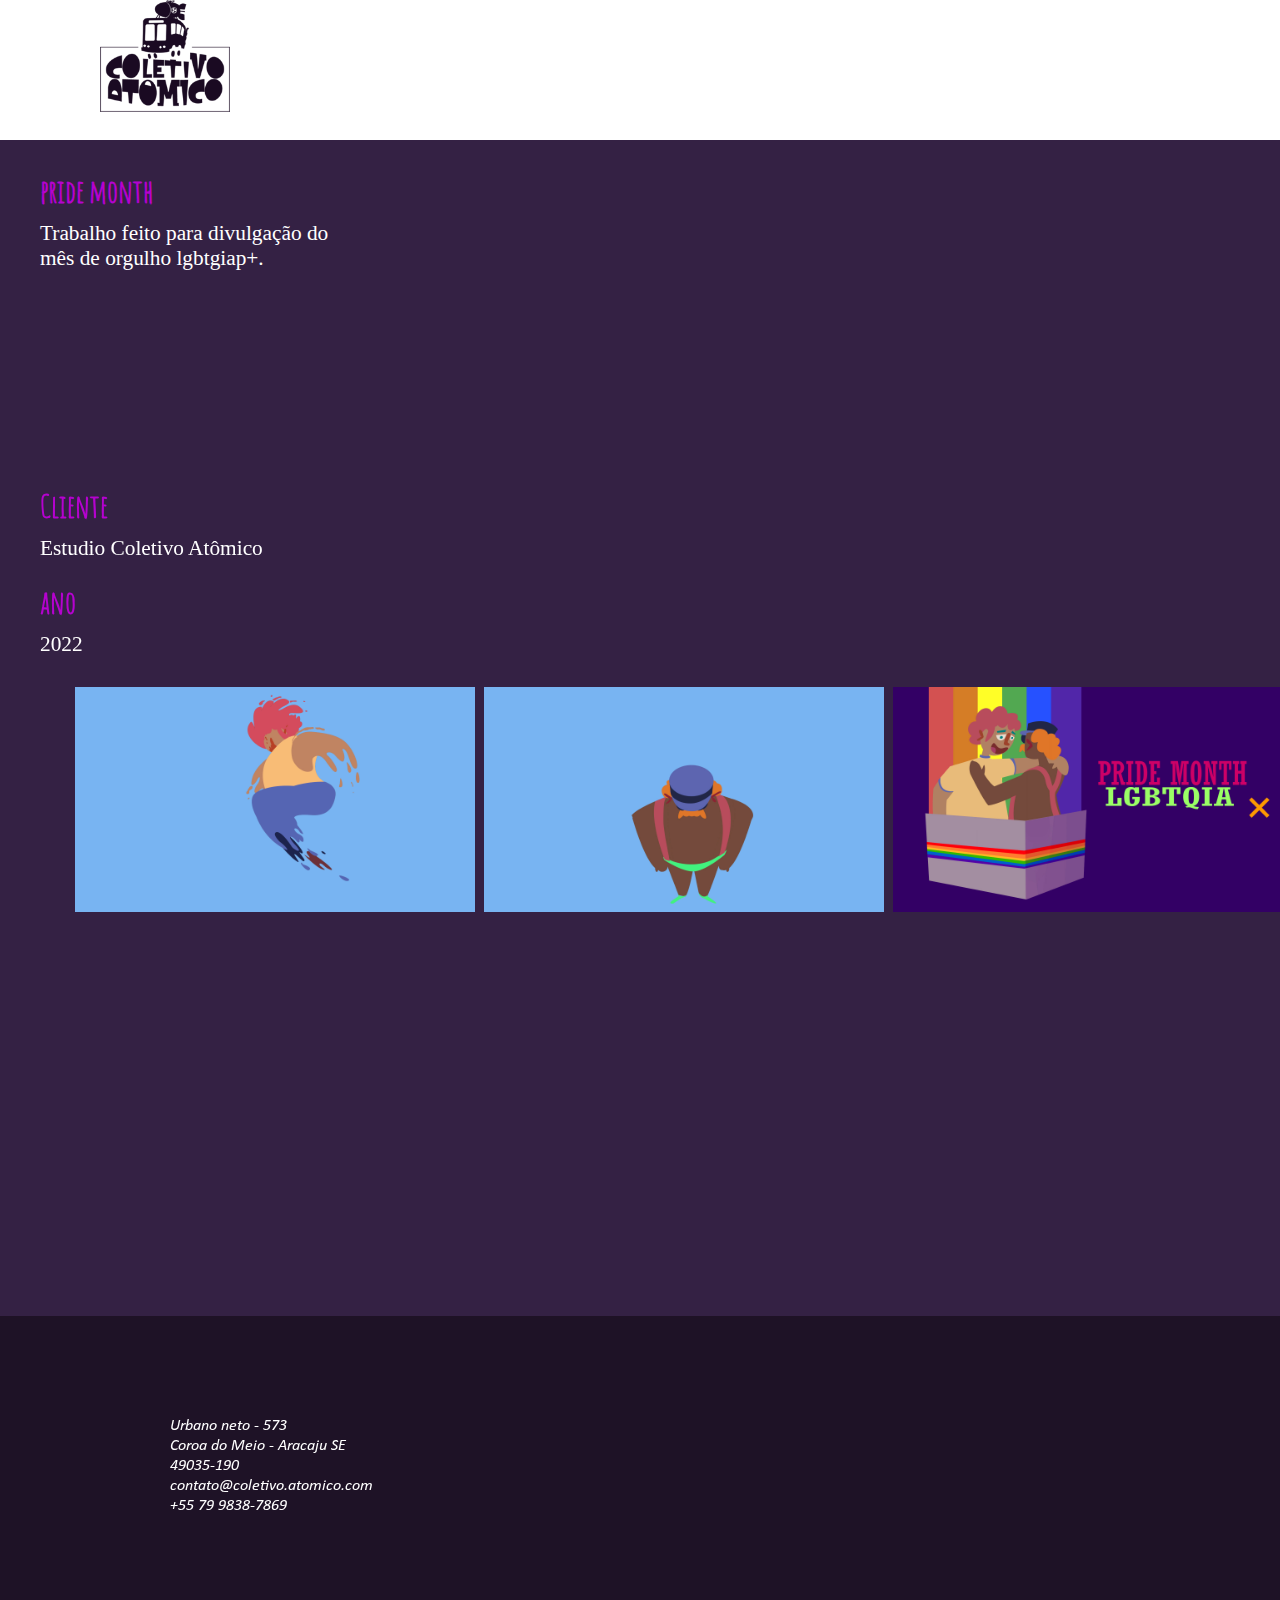
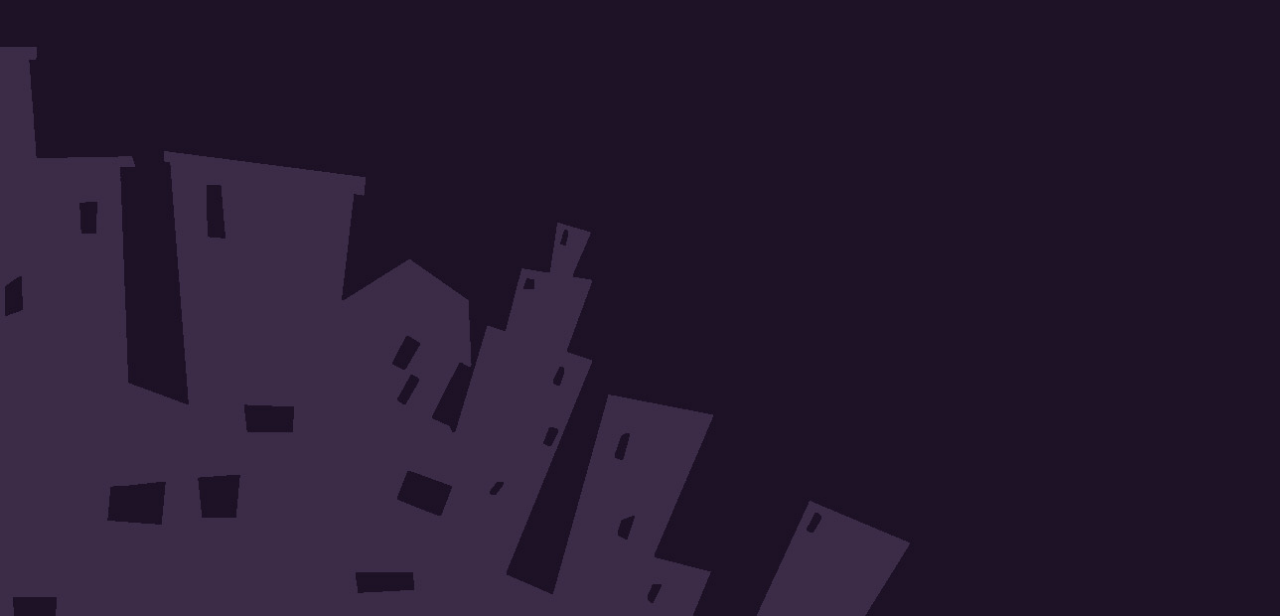
<file: pages/pride.html>
<!DOCTYPE html>
<html lang="pt-br">
<head>
    <meta charset="UTF-8">
    <meta http-equiv="X-UA-Compatible" content="IE=edge">
    <meta name="viewport" content="width=device-width, initial-scale=1.0">
    <!-- CSS -->
    <link rel="stylesheet" href="../assets/style/header.css">
    <link rel="stylesheet" href="../assets/style/secundaria.css">
    <link rel="stylesheet" href="../assets/style/responsivepride.css">
    <!--  -->
    <title>Coletivo Atômico</title>
</head>
<body>
    <header>
        <nav class="navbar bg-light">
            <div class="container-logo">
                <img src="../assets/img/logo.png" alt="">
            </div>
            <div class="container-menu">
                <button class="exit"><a href="../index.html">Voltar</a></button>
            </div>
        </nav>
    </header>
    <main>
        <div class="primeiraParte">
            <div class="titulo">
                <h1>pride month</h1>
                <p>Trabalho feito para divulgação do mês de orgulho lgbtgiap+.</p>
            </div>
            <iframe width="660" height="345" src="https://www.youtube.com/embed/lL_P-2H4RdY" title="YouTube video player" frameborder="0" allow="accelerometer; autoplay; clipboard-write; encrypted-media; gyroscope; picture-in-picture; web-share" allowfullscreen></iframe>
        </div>

        <div class="cliente">
            <h1>Cliente</h1>
            <p>Estudio Coletivo Atômico</p>
        </div>

        <div class="ano">
            <h1>ano</h1>
            <p>2022</p>
        </div>

        <div class="container-lg images">
            <div class="imgs">
                <img src="../assets/img/pride/1.jpg" alt="" onclick="expandImage(this)">
                <img src="../assets/img/pride/2.jpg" alt="" onclick="expandImage(this)">
                <img src="../assets/img/pride/3.jpg" alt="" onclick="expandImage(this)">
            </div>
        </div>

        <div class="container-lg images">
            <div class="imgs">
                <div class="expanded-image" onclick="collapseImage()">
                    <img src="../assets/img/pride/1.jpg" alt="">
                </div>
                <div class="expanded-image" onclick="collapseImage()">
                    <img src="../assets/img/pride/2.jpg" alt="">
                </div>
                <div class="expanded-image" onclick="collapseImage()">
                    <img src="../assets/img/pride/3.jpg" alt="">
                </div>
            </div>
        </div>
        <div class="contact" id="contact">
            <div class="footer">
                <div class="endereco">
                    <p>
                        Urbano neto  - 573
                        <br>
                        Coroa do Meio - Aracaju SE
                        <br>
                        49035-190
                        <br>
                        contato@coletivo.atomico.com
                        <br>
                        +55 79 9838-7869
                    </p>
                </div>
            </div>
            
            <div class="iago">
                <p>developed by <a href="https://www.linkedin.com/in/iago-borelli/" target="_blank">Iago Borelli</a>
                </p>
            </div>
        </div>
    </main>
    <script>
        function expandImage(img) {
            let expandedImage = document.querySelector('.expanded-image');
            expandedImage.querySelector('img').src = img.src;
            expandedImage.classList.add('show');
        }

        function collapseImage() {
            let expandedImage = document.querySelector('.expanded-image');
            expandedImage.classList.remove('show');
        }
    </script>
</body>
</html>
</file>
<file: assets/style/header.css>
:root {
    --dark-purple: #1d1226;
    --violet: #b502cf;
    --grey: #8e8892;
}

@font-face {
    font-family: "AmaticSC";
    src: url("../font/AmaticSC-Regular.ttf") format("truetype");
}

@font-face {
    font-family: "calibrii";
    src: url(../font/calibrii.ttf) format("truetype");
}

* {
    margin: 0px;
    padding: 0px;
    box-sizing: border-box;
}

header {
    margin-top: 0px;
    margin-left: 0px;
    position: fixed;
    z-index: 2;
    background-color: white;
    width: 230vh;
    
}

.navbar {
    display: flex;
    flex-direction: row;
    justify-content: space-between;
    align-items: center;
}

.container-logo img {
    width: 130px;
    margin-left: 100px;
}

.container-menu {
    width: 400px;
    margin-right: 200px;
    font-family: AmaticSC;
    font-size: 24pt;
}

.container-menu ul {
    display: flex;
    flex-direction: row;
    justify-content: space-between;
    align-items: end;
    list-style: none;
}

.container-menu li {
    color: var(--dark-purple);
}

a {
    text-decoration: none;
}

.container-menu li a:hover {
    color: var(--violet);
}

.exit {
    width: 100px;
    font-size: 20pt;
    background-color: white;
    border: none;
    font-family: AmaticSC;
    margin-left: 200px;
}
</file>
<file: assets/style/index.css>
:root {
    --dark-purple: #1d1226;
    --violet: #b502cf;
    --grey: #8e8892;
}

@font-face {
    font-family: "AmaticSC";
    src: url("../font/AmaticSC-Regular.ttf") format("truetype");
}

@font-face {
    font-family: "calibrii";
    src: url(../font/calibrii.ttf) format("truetype");
}

main {
    margin-top: 120px;
    z-index: 1;
    position: absolute;
}

.showreel {
    display: flex;
    justify-content: center;
    background-color: rgb(228, 228, 228);
}

.portfolio {
    margin-top: 20px;
    margin-bottom: 40px;
}

h2 {
    color: var(--dark-purple);
    font-family: AmaticSC;
    margin-left: 150px;
    margin-top: 30px;
    font-size: 25pt;
}

.imgs {
    margin-left: 100px;
}

.imgs img {
    width: 400px;

    object-fit: cover; 
    transition: transform 0.3s ease-in-out; 
}

.imgs img:hover {
    transform: scale(1.1);
}

.images {
    margin-bottom: 30px;
}

.about {
    background-color: var(--dark-purple);
    width: 212.5vh;
}

.sobre {
    color: var(--grey);
}

.partes {
    display: flex;
}

.primeiraParte {
    width: 250px;
    margin-left: 150px;
    margin-top: 20px;
}

.primeiraParte p {
    color: var(--grey);
    font-size: 14pt;
    font-family: calibrii;
    text-align: justify;
}

.redesSociais img{
    width: 40px;
    margin-top: 120px;
    margin-right: 10px;
}

.pessoas {
    display: flex;
    margin-bottom: 20px;
}

.segundaParte {
    margin-left: 400px;
    width: 300px;
}

.segundaParte img {
    width: 110px;
}

.info {
    margin-left: 30px;
}

.info {
    font-family: calibrii;
}

.info h3{
    color: var(--violet);
    font-family: AmaticSC;
    font-size: 20pt;
}

.info h5, a {
    color: var(--grey);
}

.contact {
    width: 212.5vh;
    height: 100vh;
    background-image: url(../img/bg-contact.jpg);
    background-repeat: no-repeat;
    background-position: center;
    background-size: 100%; 
}

.footer {
    display: flex;
}

.endereco {
    width: 200px;
    margin-top: 60px;
    margin-left: 170px;
    font-family: calibrii;
}

form {
    display: flex;
    justify-content: center;
    align-items: center;
}

input {
    padding: 0.5rem;
    width: 300px;
    border: 2px solid black;
    margin-bottom: 20px;
}

input::placeholder, textarea::placeholder{
    font-family: AmaticSC;
    font-size: 18pt;
    text-indent: 10px;
    font-weight: 500;
}

textarea {
    border: 2px solid black;
}

.enviar {
    display: flex;
    justify-content: right;
    align-items: center;
}

.send {
    width: 70px;
    padding: 1px;
    background-color: var(--dark-purple);
    color: var(--grey);
    border-radius: 4px;
    font-family: AmaticSC;
    font-size: 16pt;
    font-weight: bolder;
}

.send:hover {
    background-color: var(--grey);
    color: var(--violet);
}

.iago {
    display: flex;
    justify-content: flex-end;
    margin-top: 200px;
    margin-right: 30px;
    font-family: AmaticSC;
    font-size: 18pt;
    text-shadow: 0.5px 0.5px 0.5px var(--dark-purple);
}

.iago a {
    color: var(--violet);
}
</file>
<file: assets/style/responsiveIndex.css>
:root {
    --dark-purple: #1d1226;
    --violet: #b502cf;
    --grey: #8e8892;
}

@font-face {
    font-family: "AmaticSC";
    src: url("../font/AmaticSC-Regular.ttf") format("truetype");
}

@font-face {
    font-family: "calibrii";
    src: url(../font/calibrii.ttf) format("truetype");
}

* {
    margin: 0px;
    padding: 0px;
    box-sizing: border-box;
}

@media screen and (min-width: 320px) and (max-width: 480px){

    /* HEADER */

    header {
        margin-top: 0px;
        margin-left: 0px;
        position: fixed;
        z-index: 2;
        background-color: white;
        width: 100%;
        
    }  

    .navbar {
        display: flex;
        flex-direction: row;
        justify-content: space-between;
        align-items: center;
    }
    
    .container-logo img {
        width: 100px;
        margin-left: 7px;
        margin-top: 10px;
    }

    .container-menu {
        width: 10px;
        margin-right: 200px;
        margin-left: 30px;
        font-family: AmaticSC;
        font-size: 14pt;
        text-indent: 5px;
    }

    .container-menu ul {
        display: flex;
        flex-direction: row;
        justify-content: space-between;
        align-items: end;
        list-style: none;
    }

    /* MAIN */
    
    main {
        max-width: 100%;
        overflow: hidden;
    }

    .showreel {
        display: flex;
        justify-content: flex-start;
    }

    iframe {
        width: 100%;
    }

    .portfolio {
        margin-top: 20px;
        margin-bottom: 40px;
    }

    h2 {
        color: var(--dark-purple);
        font-family: AmaticSC;
        margin-left: 50px;
        margin-top: 30px;
        font-size: 18pt;
    }

    .imgs {
        margin-left: 5%;
        display: flex;
        flex-direction: column;
    }

    .imgs img {
        width: 95%;
        margin-bottom: 10px;
        object-fit: cover; 
        transition: transform 0.3s ease-in-out; 
    }

    .partes {
        display: flex;
        flex-direction: column;
    }

    .about {
        background-color: var(--dark-purple);
    }

    .primeiraParte {
        width: 260px;
        margin-left: 30px;
        margin-top: 20px;
    }

    .primeiraParte p {
        color: var(--grey);
        font-size: 16pt;
        font-family: calibrii;
        text-align: justify;
    }

    .redesSociais img{
        width: 20px;
        margin-top: 30px;
        margin-right: 10px;
        margin-bottom: 30px;
    }

    .segundaParte {
        margin-left: 30px;
        width: 300px;
    }

    .footer {
        display: flex;
        flex-direction: column;
    }

    .contact {
        background-image: url(../img/bg-contact.jpg);
        background-repeat: no-repeat;
        background-position: left bottom;
        background-size: 100%; 
    }

    .endereco {
        width: 200px;
        margin-top: 60px;
        margin-left: 17px;
        font-family: calibrii;
    }

    form {
        margin-top: 50px;
        margin-left: 30px;
        display: flex;
        justify-content: flex-start;
        align-items: center;
    }

    .iago {
        display: flex;
        justify-content: flex-start;
        margin-top: 70px;
        margin-left: 30px;
        font-family: AmaticSC;
        font-size: 24pt;
        text-shadow: 0.5px 0.5px 0.5px var(--dark-purple);
    }
}

@media screen and (min-width: 768px) and (max-width: 884px) {
    
    /* HEADER */

    header {
        margin-top: 0px;
        margin-left: 0px;
        position: fixed;
        z-index: 2;
        background-color: white;
        width: 100%;
        
    }  

    .navbar {
        display: flex;
        flex-direction: row;
        justify-content: space-between;
        align-items: center;
    }
    
    .container-logo img {
        width: 150px;
        margin-left: 20px;
        margin-top: 10px;
    }

    .container-menu {
        width: 100px;
        margin-right: 200px;
        margin-left: 30px;
        font-family: AmaticSC;
        font-size: 22pt;
        text-indent: 5px;
    }

    .container-menu ul {
        display: flex;
        flex-direction: row;
        justify-content: space-between;
        align-items: end;
        list-style: none;
    }
     /* MAIN */
    
     main {
        max-width: 100%;
        margin-top: 140px;
        overflow: hidden;
    }

    .showreel {
        display: flex;
        justify-content: flex-start;
    }

    iframe {
        width: 100%;
    }

    .portfolio {
        margin-top: 20px;
        margin-bottom: 40px;
    }

    h2 {
        color: var(--dark-purple);
        font-family: AmaticSC;
        margin-left: 50px;
        margin-top: 30px;
        font-size: 18pt;
    }

    .imgs {
        margin-left: 5%;
        display: flex;
        flex-direction: column;
    }

    .imgs img {
        width: 95%;
        margin-bottom: 10px;
        object-fit: cover; 
        transition: transform 0.3s ease-in-out; 
    }

    .partes {
        display: flex;
        flex-direction: row;
    }

    .about {
        background-color: var(--dark-purple);
    }

    .primeiraParte {
        width: 260px;
        margin-left: 30px;
        margin-top: 20px;
    }

    .primeiraParte p {
        color: var(--grey);
        font-size: 16pt;
        font-family: calibrii;
        text-align: justify;
    }

    .redesSociais img{
        width: 20px;
        margin-top: 90px;
        margin-right: 10px;
        margin-bottom: 30px;
    }

    .segundaParte {
        margin-left: 90px;
        width: 300px;
    }

    .footer {
        display: flex;
        flex-direction: column;
    }

    .contact {
        background-image: url(../img/bg-contact.jpg);
        background-repeat: no-repeat;
        background-position: center;
        background-size: 100%;
        width: 100%; 
        height: 200%;
    }

    .endereco {
        width: 200px;
        margin-top: 60px;
        margin-left: 17px;
        font-family: calibrii;
    }

    form {
        margin-top: 10px;
        margin-left: 300px;
        display: flex;
        justify-content: flex-start;
        align-items: center;
    }

    input {
        padding: 0.5rem;
        width: 200px;
        border: 2px solid black;
        margin-bottom: 20px;
    }

    textarea {
        width: 200px;
    }

    .iago {
        display: flex;
        justify-content: flex-start;
        margin-top: -30px;
        margin-left: 30px;
        font-family: AmaticSC;
        font-size: 24pt;
        text-shadow: 0.5px 0.5px 0.5px var(--dark-purple);
    }
}
</file>
<file: assets/style/abaite.css>
:root {
    --dark-purple: #1d1226;
    --purple: #342144;
    --violet: #b502cf;
    --grey: #8e8892;
}

@font-face {
    font-family: "AmaticSC";
    src: url("../font/AmaticSC-Regular.ttf") format("truetype");
}

@font-face {
    font-family: "calibrii";
    src: url(../font/calibrii.ttf) format("truetype");
}

main {
    width: 212vh;
    height: 200vh;
    margin-top: 140px;
    z-index: 1;
    position: absolute;
    background-color: var(--purple);
}

.primeiraParte {
    display: flex;
}

.primeiraParte iframe {
    margin-left: 200px;
    margin-top: 40px;
}

.titulo {
    margin-left: 40px;
}

.titulo h1 {
    font-family: AmaticSC;
    color: var(--violet);
    margin-top: 30px;
}

.titulo p {
    font-size: 16pt;
    font-family: calibri;
    color: white;
    width: 300px;
    margin-top: 10px;
}

.cliente {
    margin-left: 40px;
    margin-top: -40px;
}

.cliente h1 {
    font-family: AmaticSC;
    color: var(--violet);
}

.cliente p {
    font-size: 16pt;
    font-family: calibri;
    color: white;
    width: 300px;
    margin-top: 10px;
}

.ano {
    margin-left: 40px;
    margin-top: 20px;
}

.ano h1 {
    font-family: AmaticSC;
    color: var(--violet);
}

.ano p {
    font-size: 16pt;
    font-family: calibri;
    color: white;
    width: 300px;
    margin-top: 10px;
}

.images {
    margin-top: 30px;
}

.imgs {
    margin-left: 70px;
}

.imgs img {
    width: 400px;
    margin-left: 5px;
    object-fit: cover; 
    transition: transform 0.3s ease-in-out; 
}

.imgs img:hover {
    transform: scale(1.2);
    border: 2px solid white;
}

.contact {
    margin-top: 60px;
    width: 211.9vh;
    height: 109vh;
    background-image: url(../img/icon/rodape_roxo.jpg);
    background-repeat: no-repeat;
    background-position: center;
    background-size: 100%; 
}

.footer {
    display: flex;
}

.endereco {
    width: 200px;
    margin-top: 100px;
    margin-left: 170px;
    font-family: calibrii;
    color: white;
}

.iago {
    display: flex;
    color: white;
    justify-content: flex-end;
    margin-top: 10px;
    margin-right: 30px;
    font-family: AmaticSC;
    font-size: 18pt;
    text-shadow: 0.5px 0.5px 0.5px white;
}

.iago a {
    color: var(--violet);
}

.iframes {
    margin-left: 40px;
    margin-top: 30px;
    display: flex;
    flex-direction: column;
}

.iframes iframe {
    margin-top: 30px;
}

.redesSociais {
    margin-left: 1150px;
    margin-top: 400px;
}

.redesSociais img{
    width: 40px;
    margin-right: 5px;
}
</file>
<file: assets/style/responsive.css>
@media screen and (min-width: 481px) and (max-width: 768px) {
    
}
</file>
<file: assets/style/circo.css>
:root {
    --dark-purple: #1d1226;
    --purple: #342144;
    --violet: #b502cf;
    --grey: #8e8892;
}

@font-face {
    font-family: "AmaticSC";
    src: url("../font/AmaticSC-Regular.ttf") format("truetype");
}

@font-face {
    font-family: "calibrii";
    src: url(../font/calibrii.ttf) format("truetype");
}

main {
    width: 212vh;
    height: 300vh;
    margin-top: 140px;
    z-index: 1;
    position: absolute;
    background-color: var(--purple);
}

.primeiraParte {
    display: flex;
}

.primeiraParte iframe {
    margin-left: 200px;
    margin-top: 40px;
}

.titulo {
    margin-left: 40px;
}

.titulo h1 {
    font-family: AmaticSC;
    color: var(--violet);
    margin-top: 30px;
}

.titulo p {
    font-size: 16pt;
    font-family: calibri;
    color: white;
    width: 300px;
    margin-top: 10px;
}

.cliente {
    margin-left: 40px;
    margin-top: 30px;
}

.cliente h1 {
    font-family: AmaticSC;
    color: var(--violet);
}

.cliente p {
    font-size: 16pt;
    font-family: calibri;
    color: white;
    width: 300px;
    margin-top: 10px;
}

.ano {
    margin-left: 40px;
    margin-top: 20px;
}

.ano h1 {
    font-family: AmaticSC;
    color: var(--violet);
}

.ano p {
    font-size: 16pt;
    font-family: calibri;
    color: white;
    width: 300px;
    margin-top: 10px;
}

.images {
    margin-top: 30px;
}

.imgs {
    margin-left: 70px;
    display: flex;
}

.imgs img {
    width: 400px;
    margin-left: 5px;
    object-fit: cover; 
    transition: transform 0.3s ease-in-out; 
}

.imgs img:hover {
    transform: scale(1.2);
    border: 2px solid white;
}

.expanded-image {
    position: fixed;
    top: 50px;
    left: 0;
    width: 100%;
    height: 100%;
    background-color: rgba(0, 0, 0, 0.8);
    display: flex;
    align-items: center;
    justify-content: center;
    z-index: 9999;
    opacity: 0;
    pointer-events: none;
    transition: opacity 0.3s ease;
}
  
.expanded-image.show {
    opacity: 1;
    pointer-events: auto;
}
  
.expanded-image img {
    width: 750px;
}

.expanded-image img:hover {
    transform: none;
}

.contact {
    margin-top: 400px;
    width: 211.9vh;
    height: 109vh;
    background-image: url(../img/icon/rodape_roxo.jpg);
    background-repeat: no-repeat;
    background-position: center;
    background-size: 100%; 
}

.footer {
    display: flex;
}

.endereco {
    width: 200px;
    margin-top: 100px;
    margin-left: 170px;
    font-family: calibrii;
    color: white;
}

.iago {
    display: flex;
    color: white;
    justify-content: flex-end;
    margin-top: 10px;
    margin-right: 30px;
    font-family: AmaticSC;
    font-size: 18pt;
    text-shadow: 0.5px 0.5px 0.5px white;
}
.iago a {
    color: var(--violet);
}

.redesSociais {
    margin-left: 1150px;
    margin-top: 400px;
}

.redesSociais img{
    width: 40px;
    margin-right: 5px;
}
</file>
<file: assets/style/responsivecirco.css>
:root {
    --dark-purple: #1d1226;
    --violet: #b502cf;
    --grey: #8e8892;
}

@font-face {
    font-family: "AmaticSC";
    src: url("../font/AmaticSC-Regular.ttf") format("truetype");
}

@font-face {
    font-family: "calibrii";
    src: url(../font/calibrii.ttf) format("truetype");
}

* {
    margin: 0px;
    padding: 0px;
    box-sizing: border-box;
}

@media screen and (min-width: 320px) and (max-width: 480px){

    /* HEADER */

    header {
        margin-top: 0px;
        margin-left: 0px;
        position: fixed;
        z-index: 2;
        background-color: white;
        width: 100%;
        
    }  

    .navbar {
        display: flex;
        flex-direction: row;
        justify-content: space-between;
        align-items: center;
    }
    
    .container-logo img {
        width: 100px;
        margin-left: 10px;
        margin-top: 10px;
    }

    .container-menu {
        margin-left: -80px;
        margin-top: 20px;
    }

    /* MAIN */

    
    main {
        max-width: 100%;
        height: 500%;
        overflow: hidden;
    }

    .images {
        display: flex;
        flex-direction: column;
    }

    .imgs {
        margin-left: 3%;
        display: flex;
        flex-direction: column;
    }

    .imgs img {
        width: 95%;
        margin-bottom: 10px;
        object-fit: cover; 
        transition: transform 0.3s ease-in-out; 
    }


    .contact {
        margin-top: 60px;
        width: 100%;
        height: 120vh;
        background-image: url(../img/icon/rodape_roxo.jpg);
        background-repeat: no-repeat;
        background-position: top right;
        background-size: 600%; 
    }

    .endereco {
        margin-left: 30px;
    }

    .redesSociais {
        margin-top: 100px;
        margin-left: 30px;
    }

    .iago {
        justify-content: flex-start;
        margin-left: 30px;
        margin-top: 200px;
    }
}


@media screen and (min-width: 768px) and (max-width: 884px){

    /* HEADER */

    header {
        margin-top: 0px;
        margin-left: 0px;
        position: fixed;
        z-index: 2;
        background-color: white;
        width: 100%;
        
    }  

    .navbar {
        display: flex;
        flex-direction: row;
        justify-content: space-between;
        align-items: center;
    }
    
    .container-logo img {
        width: 100px;
        margin-left: 10px;
        margin-top: 10px;
    }

    .container-menu {
        margin-left: -10px;
        margin-right: 0%;
        margin-top: 20px;
    }

    /* MAIN */

    
    main {
        max-width: 100%;
        height: 570%;
        overflow: hidden;
        margin-top: 100px;
    }

    .images {
        display: flex;
        flex-direction: column;
        margin-bottom: 0px;
    }

    .imgs {
        margin-left: 3%;
        display: flex;
        flex-direction: column;
    }

    .imgs img {
        width: 95%;
        margin-bottom: 10px;
        object-fit: cover; 
        transition: transform 0.3s ease-in-out; 
    }

    .contact {
        margin-top: -40px;
        width: 100%;
        background-image: url(../img/icon/rodape_roxo.jpg);
        background-repeat: no-repeat;
        background-position: center;
        background-size: 100%;
        height: 10%;
    }

    .endereco {
        margin-left: 30px;
    }

    .redesSociais {
        margin-top: 100px;
        margin-left: 30px;
    }

    .iago {
        justify-content: flex-start;
        margin-left: 30px;
        margin-top: 40px;
    }
}
</file>
<file: assets/style/namorados.css>
:root {
    --dark-purple: #1d1226;
    --purple: #342144;
    --violet: #b502cf;
    --grey: #8e8892;
}

@font-face {
    font-family: "AmaticSC";
    src: url("../font/AmaticSC-Regular.ttf") format("truetype");
}

@font-face {
    font-family: "calibrii";
    src: url(../font/calibrii.ttf) format("truetype");
}

main {
    width: 212vh;
    height: 200vh;
    margin-top: 140px;
    z-index: 1;
    position: absolute;
    background-color: var(--purple);
}

.primeiraParte {
    display: flex;
}

.titulo {
    margin-left: 40px;
}

.titulo h1 {
    font-family: AmaticSC;
    color: var(--violet);
    margin-top: 30px;
}

.titulo p {
    font-size: 16pt;
    font-family: calibri;
    color: white;
    width: 300px;
    margin-top: 10px;
}

.conteudo {
    display: flex;
    flex-direction: row;
    margin-left: 40px;
    margin-top: 20px;
}

.namorados {
    width: 450px;
    margin-left: 200px;
}


.expanded-image {
    position: fixed;
    top: 70px;
    left: 0;
    width: 100%;
    height: 100%;
    background-color: rgba(0, 0, 0, 0.8);
    display: flex;
    align-items: center;
    justify-content: center;
    z-index: 9999;
    opacity: 0;
    pointer-events: none;
    transition: opacity 0.3s ease;
}
  
.expanded-image.show {
    opacity: 1;
    pointer-events: auto;
}
  
.expanded-image img {
    width: 470px;
}

.expanded-image img:hover {
    transform: none;
}

.cliente {
    margin-left: 40px;
    margin-top: 40px;
}

.cliente h1 {
    font-family: AmaticSC;
    color: var(--violet);
}

.cliente p {
    font-size: 16pt;
    font-family: calibri;
    color: white;
    width: 300px;
    margin-top: 10px;
}

.ano {
    margin-left: 40px;
    margin-top: 20px;
}

.ano h1 {
    font-family: AmaticSC;
    color: var(--violet);
}

.ano p {
    font-size: 16pt;
    font-family: calibri;
    color: white;
    width: 300px;
    margin-top: 10px;
}


.contact {
    margin-top: 60px;
    width: 211.9vh;
    height: 109vh;
    background-image: url(../img/icon/rodape_roxo.jpg);
    background-repeat: no-repeat;
    background-position: center;
    background-size: 100%; 
}

.footer {
    display: flex;
}

.endereco {
    width: 200px;
    margin-top: 100px;
    margin-left: 170px;
    font-family: calibrii;
    color: white;
}

.iago {
    display: flex;
    color: white;
    justify-content: flex-end;
    margin-top: 10px;
    margin-right: 30px;
    font-family: AmaticSC;
    font-size: 18pt;
    text-shadow: 0.5px 0.5px 0.5px white;
}

.iago a {
    color: var(--violet);
}

.redesSociais {
    margin-left: 1150px;
    margin-top: 400px;
}

.redesSociais img{
    width: 40px;
    margin-right: 5px;
}
</file>
<file: assets/style/responsivenamorados.css>
:root {
    --dark-purple: #1d1226;
    --violet: #b502cf;
    --grey: #8e8892;
}

@font-face {
    font-family: "AmaticSC";
    src: url("../font/AmaticSC-Regular.ttf") format("truetype");
}

@font-face {
    font-family: "calibrii";
    src: url(../font/calibrii.ttf) format("truetype");
}

* {
    margin: 0px;
    padding: 0px;
    box-sizing: border-box;
}

@media screen and (min-width: 320px) and (max-width: 480px) {
    /* HEADER */

    header {
        margin-top: 0px;
        margin-left: 0px;
        position: fixed;
        z-index: 2;
        background-color: white;
        width: 100%;
        
    }  

    .navbar {
        display: flex;
        flex-direction: row;
        justify-content: space-between;
        align-items: center;
    }
    
    .container-logo img {
        width: 100px;
        margin-left: 10px;
        margin-top: 10px;
    }

    .container-menu {
        margin-left: -80px;
        margin-top: 20px;
    }

    /* MAIN */
    
    main {
        max-width: 100%;
        height: 300%;
        overflow: hidden;
    }

    .primeiraParte {
        display: flex;
        flex-direction: column;
    }

    .conteudo {
        display: flex;
        flex-direction: column;
    }

    .conteudo iframe {
        margin-bottom: 40px;
        width: 110%;
        margin-left: -40px;
    }

    .conteudo img {
        width: 110%;
        margin-left: -40px;
    }

    .contact {
        margin-top: 60px;
        width: 100%;
        height: 120vh;
        background-image: url(../img/icon/rodape_roxo.jpg);
        background-repeat: no-repeat;
        background-position: top right;
        background-size: 600%; 
    }

    .endereco {
        margin-left: 30px;
    }

    .redesSociais {
        margin-top: 100px;
        margin-left: 30px;
    }

    .iago {
        justify-content: flex-start;
        margin-left: 30px;
        margin-top: 400px;
    }
}

@media screen and (min-width: 768px) and (max-width: 884px) {
    /* HEADER */

    header {
        margin-top: 0px;
        margin-left: 0px;
        position: fixed;
        z-index: 2;
        background-color: white;
        width: 100%;
        
    }  

    .navbar {
        display: flex;
        flex-direction: row;
        justify-content: space-between;
        align-items: center;
    }
    
    .container-logo img {
        width: 120px;
        margin-left: 40px;
        margin-top: 10px;
    }

    .container-menu {
        margin-left: 300px;
        margin-top: 20px;
    }

    /* MAIN */
    
    main {
        max-width: 100%;
        height: 270%;
        overflow: hidden;
    }

    .primeiraParte {
        display: flex;
        flex-direction: column;
    }

    .conteudo {
        display: flex;
        flex-direction: column;
    }

    .conteudo iframe {
        margin-bottom: 40px;
        width: 80%;
        margin-left: 50px;
    }

    .conteudo img {
        width: 630px;
        margin-left: 50px;
    }

    .contact {
        margin-top: 60px;
        width: 100%;
        height: 120vh;
        background-image: url(../img/icon/rodape_roxo.jpg);
        background-repeat: no-repeat;
        background-position: top right;
        background-size: 600%; 
    }

    .endereco {
        margin-left: 30px;
    }

    .redesSociais {
        margin-top: 100px;
        margin-left: 30px;
    }

    .iago {
        justify-content: flex-start;
        margin-left: 30px;
        margin-top: 400px;
    }
}
</file>
<file: assets/style/gotita.css>
:root {
    --dark-purple: #1d1226;
    --purple: #342144;
    --violet: #b502cf;
    --grey: #8e8892;
}

@font-face {
    font-family: "AmaticSC";
    src: url("../font/AmaticSC-Regular.ttf") format("truetype");
}

@font-face {
    font-family: "calibrii";
    src: url(../font/calibrii.ttf) format("truetype");
}

main {
    width: 212vh;
    height: 300vh;
    margin-top: 140px;
    z-index: 1;
    position: absolute;
    background-color: var(--purple);
}

.primeiraParte {
    display: flex;
}

.primeiraParte iframe {
    margin-left: 200px;
    margin-top: 40px;
}

.titulo {
    margin-left: 40px;
}

.titulo h1 {
    font-family: AmaticSC;
    color: var(--violet);
    margin-top: 30px;
}

.titulo p {
    font-size: 16pt;
    font-family: calibri;
    color: white;
    width: 300px;
    margin-top: 10px;
}

.cliente {
    margin-left: 40px;
    margin-top: 30px;
}

.cliente h1 {
    font-family: AmaticSC;
    color: var(--violet);
}

.cliente p {
    font-size: 16pt;
    font-family: calibri;
    color: white;
    width: 300px;
    margin-top: 10px;
}

.ano {
    margin-left: 40px;
    margin-top: 20px;
}

.ano h1 {
    font-family: AmaticSC;
    color: var(--violet);
}

.ano p {
    font-size: 16pt;
    font-family: calibri;
    color: white;
    width: 300px;
    margin-top: 10px;
}

.images {
    margin-top: 30px;
}

.imgs {
    margin-left: 70px;
    display: flex;
}

.imgs img {
    width: 400px;
    margin-left: 5px;
    object-fit: cover; 
    transition: transform 0.3s ease-in-out; 
}

.imgs img:hover {
    transform: scale(1.2);
    border: 2px solid white;
}


.expanded-image {
    position: fixed;
    top: 50px;
    left: 0;
    width: 100%;
    height: 100%;
    background-color: rgba(0, 0, 0, 0.8);
    display: flex;
    align-items: center;
    justify-content: center;
    z-index: 9999;
    opacity: 0;
    pointer-events: none;
    transition: opacity 0.3s ease;
}
  
.expanded-image.show {
    opacity: 1;
    pointer-events: auto;
}
  
.expanded-image img {
    width: 750px;
}

.expanded-image img:hover {
    transform: none;
}


.contact {
    margin-top: 400px;
    width: 211.9vh;
    height: 109vh;
    background-image: url(../img/icon/rodape_roxo.jpg);
    background-repeat: no-repeat;
    background-position: center;
    background-size: 100%; 
}

.footer {
    display: flex;
}

.endereco {
    width: 200px;
    margin-top: 100px;
    margin-left: 170px;
    font-family: calibrii;
    color: white;
}

.iago {
    display: flex;
    color: white;
    justify-content: flex-end;
    margin-top: 10px;
    margin-right: 30px;
    font-family: AmaticSC;
    font-size: 18pt;
    text-shadow: 0.5px 0.5px 0.5px white;
}
.iago a {
    color: var(--violet);
}

.redesSociais {
    margin-left: 1150px;
    margin-top: 400px;
}

.redesSociais img{
    width: 40px;
    margin-right: 5px;
}
</file>
<file: assets/style/responsivegotita.css>
:root {
    --dark-purple: #1d1226;
    --violet: #b502cf;
    --grey: #8e8892;
}

@font-face {
    font-family: "AmaticSC";
    src: url("../font/AmaticSC-Regular.ttf") format("truetype");
}

@font-face {
    font-family: "calibrii";
    src: url(../font/calibrii.ttf) format("truetype");
}

* {
    margin: 0px;
    padding: 0px;
    box-sizing: border-box;
}

@media screen and (min-width: 320px) and (max-width: 480px){

    /* HEADER */

    header {
        margin-top: 0px;
        margin-left: 0px;
        position: fixed;
        z-index: 2;
        background-color: white;
        width: 100%;
        
    }  

    .navbar {
        display: flex;
        flex-direction: row;
        justify-content: space-between;
        align-items: center;
    }
    
    .container-logo img {
        width: 100px;
        margin-left: 10px;
        margin-top: 10px;
    }

    .container-menu {
        margin-left: -80px;
        margin-top: 20px;
    }

    /* MAIN */

    
    main {
        max-width: 100%;
        height: 470%;
        overflow: hidden;
    }

    .primeiraParte {
        display: flex;
        flex-direction: column;
    }

    .primeiraParte iframe {
        margin-left: 0px;
        width: 100%;
    }

    .images {
        display: flex;
        flex-direction: column;
    }

    .imgs {
        margin-left: 3%;
        display: flex;
        flex-direction: column;
    }

    .imgs img {
        width: 95%;
        margin-bottom: 10px;
        object-fit: cover; 
        transition: transform 0.3s ease-in-out; 
    }

    .contact {
        margin-top: 60px;
        width: 100%;
        height: 120vh;
        background-image: url(../img/icon/rodape_roxo.jpg);
        background-repeat: no-repeat;
        background-position: top right;
        background-size: 600%; 
    }

    .endereco {
        margin-left: 30px;
    }

    .redesSociais {
        margin-top: 100px;
        margin-left: 30px;
    }

    .iago {
        justify-content: flex-start;
        margin-left: 30px;
        margin-top: 200px;
    }
}


@media screen and (min-width: 768px) and (max-width: 884px){

    /* HEADER */

    header {
        margin-top: 0px;
        margin-left: 0px;
        position: fixed;
        z-index: 2;
        background-color: white;
        width: 100%;
        
    }  

    .navbar {
        display: flex;
        flex-direction: row;
        justify-content: space-between;
        align-items: center;
    }
    
    .container-logo img {
        width: 120px;
        margin-left: 10px;
        margin-top: 10px;
    }

    .container-menu {
        margin-left: 280px;
        margin-top: 20px;
    }

    /* MAIN */

    
    main {
        max-width: 100%;
        height: 490%;
        overflow: hidden;
    }

    .primeiraParte {
        display: flex;
        flex-direction: column;
    }

    .primeiraParte iframe {
        margin-left: 40px;
        width: 90%;
        height: 400px;
    }

    .images {
        display: flex;
        flex-direction: column;
    }

    .imgs {
        margin-left: 3%;
        display: flex;
        flex-direction: column;
    }

    .imgs img {
        width: 95%;
        margin-bottom: 10px;
        object-fit: cover; 
        transition: transform 0.3s ease-in-out; 
    }

    .contact {
        margin-top: 100px;
        width: 100%;
        height: 140vh;
        background-image: url(../img/icon/rodape_roxo.jpg);
        background-repeat: no-repeat;
        background-position: top right;
        background-size: 100%; 
    }

    .endereco {
        margin-left: 30px;
    }

    .redesSociais {
        margin-top: 100px;
        margin-left: 30px;
    }

    .iago {
        justify-content: flex-start;
        margin-left: 30px;
        margin-top: 80px;
    }
}
</file>
<file: assets/style/responsiveplaneta.css>
:root {
    --dark-purple: #1d1226;
    --violet: #b502cf;
    --grey: #8e8892;
}

@font-face {
    font-family: "AmaticSC";
    src: url("../font/AmaticSC-Regular.ttf") format("truetype");
}

@font-face {
    font-family: "calibrii";
    src: url(../font/calibrii.ttf) format("truetype");
}

* {
    margin: 0px;
    padding: 0px;
    box-sizing: border-box;
}

@media screen and (min-width: 320px) and (max-width: 480px) {
    /* HEADER */

    header {
        margin-top: 0px;
        margin-left: 0px;
        position: fixed;
        z-index: 2;
        background-color: white;
        width: 100%;
        
    }  

    .navbar {
        display: flex;
        flex-direction: row;
        justify-content: space-between;
        align-items: center;
    }
    
    .container-logo img {
        width: 100px;
        margin-left: 10px;
        margin-top: 10px;
    }

    .container-menu {
        margin-left: -80px;
        margin-top: 20px;
    }

    /* MAIN */
    
    main {
        max-width: 100%;
        height: 220%;
        overflow: hidden;
    }

    .primeiraParte {
        display: flex;
        flex-direction: column;
    }

    .primeiraParte iframe {
        margin-left: 0px;
        width: 100%;
        margin-bottom: 60px;
    }

    .iframes iframe {
        margin-left: -37px;
        width: 110%;
    }

    .contact {
        margin-top: 60px;
        width: 100%;
        height: 120vh;
        background-image: url(../img/icon/rodape_roxo.jpg);
        background-repeat: no-repeat;
        background-position: top right;
        background-size: 300%; 
    }

    .endereco {
        margin-left: 30px;
    }

    .redesSociais {
        margin-top: 100px;
        margin-left: 30px;
    }

    .iago {
        justify-content: flex-start;
        margin-left: 30px;
        margin-top: 400px;
    }
}

@media screen and (min-width: 768px) and (max-width: 884px) {
    /* HEADER */

    header {
        margin-top: 0px;
        margin-left: 0px;
        position: fixed;
        z-index: 2;
        background-color: white;
        width: 100%;
        
    }  

    .navbar {
        display: flex;
        flex-direction: row;
        justify-content: space-between;
        align-items: center;
    }
    
    .container-logo img {
        width: 120px;
        margin-left: 40px;
        margin-top: 10px;
    }

    .container-menu {
        margin-left: 300px;
        margin-top: 20px;
    }

    /* MAIN */
    
    main {
        max-width: 100%;
        height: 175%;
        overflow: hidden;
    }

    .primeiraParte {
        display: flex;
        flex-direction: column;
    }

    .primeiraParte iframe {
        margin-left: 50px;
        width: 80%;
        height: 400px;
        margin-bottom: 60px;
    }

    .iframes iframe {
        margin-left: 0px;
        width: 90%;
        height: 400px;
    }

    .contact {
        margin-top: 60px;
        width: 100%;
        height: 120vh;
        background-image: url(../img/icon/rodape_roxo.jpg);
        background-repeat: no-repeat;
        background-position: top right;
        background-size: 100%; 
    }

    .endereco {
        margin-left: 30px;
    }

    .redesSociais {
        margin-top: 100px;
        margin-left: 30px;
    }

    .iago {
        justify-content: flex-start;
        margin-left: 30px;
        margin-top: 100px;
    }
}
</file>
<file: assets/style/secundaria.css>
:root {
    --dark-purple: #1d1226;
    --purple: #342144;
    --violet: #b502cf;
    --grey: #8e8892;
}

@font-face {
    font-family: "AmaticSC";
    src: url("../font/AmaticSC-Regular.ttf") format("truetype");
}

@font-face {
    font-family: "calibrii";
    src: url(../font/calibrii.ttf) format("truetype");
}

main {
    width: 212vh;
    height: 200vh;
    margin-top: 140px;
    z-index: 1;
    position: absolute;
    background-color: var(--purple);
}

.primeiraParte {
    display: flex;
}

.primeiraParte iframe {
    margin-left: 200px;
    margin-top: 40px;
}

.titulo {
    margin-left: 40px;
}

.titulo h1 {
    font-family: AmaticSC;
    color: var(--violet);
    margin-top: 30px;
}

.titulo p {
    font-size: 16pt;
    font-family: calibri;
    color: white;
    width: 300px;
    margin-top: 10px;
}

.cliente {
    margin-left: 40px;
    margin-top: -40px;
}

.cliente h1 {
    font-family: AmaticSC;
    color: var(--violet);
}

.cliente p {
    font-size: 16pt;
    font-family: calibri;
    color: white;
    width: 300px;
    margin-top: 10px;
}

.ano {
    margin-left: 40px;
    margin-top: 20px;
}

.ano h1 {
    font-family: AmaticSC;
    color: var(--violet);
}

.ano p {
    font-size: 16pt;
    font-family: calibri;
    color: white;
    width: 300px;
    margin-top: 10px;
}

.images {
    margin-top: 30px;
}

.imgs {
    margin-left: 70px;
}

.imgs img {
    width: 400px;
    margin-left: 5px;
    object-fit: cover; 
    transition: transform 0.3s ease-in-out; 
}

.imgs img:hover {
    transform: scale(1.2);
    border: 2px solid white;
}

.expanded-image {
    position: fixed;
    top: 50px;
    left: 0;
    width: 100%;
    height: 100%;
    background-color: rgba(0, 0, 0, 0.8);
    display: flex;
    align-items: center;
    justify-content: center;
    z-index: 9999;
    opacity: 0;
    pointer-events: none;
    transition: opacity 0.3s ease;
}
  
.expanded-image.show {
    opacity: 1;
    pointer-events: auto;
}
  
.expanded-image img {
    width: 750px;
}

.expanded-image img:hover {
    transform: none;
}


.contact {
    margin-top: 400px;
    width: 211.9vh;
    height: 100vh;
    background-image: url(../img/icon/rodape_roxo.jpg);
    background-repeat: no-repeat;
    background-position: center;
    background-size: 100%; 
}

.footer {
    display: flex;
}

.endereco {
    width: 200px;
    margin-top: 100px;
    margin-left: 170px;
    font-family: calibrii;
    color: white;
}

.iago {
    display: flex;
    color: white;
    justify-content: flex-end;
    margin-top: 400px;
    margin-right: 30px;
    font-family: AmaticSC;
    font-size: 18pt;
    text-shadow: 0.5px 0.5px 0.5px var(--violet);
}

.iago a {
    color: var(--violet);
}
</file>
<file: assets/style/responsivepride.css>
:root {
    --dark-purple: #1d1226;
    --violet: #b502cf;
    --grey: #8e8892;
}

@font-face {
    font-family: "AmaticSC";
    src: url("../font/AmaticSC-Regular.ttf") format("truetype");
}

@font-face {
    font-family: "calibrii";
    src: url(../font/calibrii.ttf) format("truetype");
}

* {
    margin: 0px;
    padding: 0px;
    box-sizing: border-box;
}

@media screen and (min-width: 320px) and (max-width: 480px){

    /* HEADER */

    header {
        margin-top: 0px;
        margin-left: 0px;
        position: fixed;
        z-index: 2;
        background-color: white;
        width: 100%;
        
    }  

    .navbar {
        display: flex;
        flex-direction: row;
        justify-content: space-between;
        align-items: center;
    }
    
    .container-logo img {
        width: 100px;
        margin-left: 10px;
        margin-top: 10px;
    }

    .container-menu {
        margin-left: -80px;
        margin-top: 20px;
    }

    /* MAIN */

    
    main {
        max-width: 100%;
        height: 240%;
        overflow: hidden;
    }

    .primeiraParte {
        display: flex;
        flex-direction: column;
    }

    .primeiraParte iframe {
        margin-left: 0px;
        width: 100%;
    }

    .images {
        display: flex;
        flex-direction: column;
    }

    .imgs {
        margin-left: 3%;
        display: flex;
        flex-direction: column;
    }

    .imgs img {
        width: 95%;
        margin-bottom: 10px;
        object-fit: cover; 
        transition: transform 0.3s ease-in-out; 
    }

    .contact {
        margin-top: 60px;
        width: 100%;
        height: 120vh;
        background-image: url(../img/icon/rodape_roxo.jpg);
        background-repeat: no-repeat;
        background-position: top right;
        background-size: 300%; 
    }

    .endereco {
        margin-left: 30px;
    }

    .redesSociais {
        margin-top: 100px;
        margin-left: 30px;
    }

    .iago {
        justify-content: flex-start;
        margin-left: 30px;
        margin-top: 200px;
    }
}


@media screen and (min-width: 768px) and (max-width: 884px){

    /* HEADER */

    header {
        margin-top: 0px;
        margin-left: 0px;
        position: fixed;
        z-index: 2;
        background-color: white;
        width: 100%;
        
    }  

    .navbar {
        display: flex;
        flex-direction: row;
        justify-content: space-between;
        align-items: center;
    }
    
    .container-logo img {
        width: 120px;
        margin-left: 10px;
        margin-top: 10px;
    }

    .container-menu {
        margin-left: 280px;
        margin-top: 20px;
    }

    /* MAIN */

    
    main {
        max-width: 100%;
        height: 250%;
        overflow: hidden;
    }

    .primeiraParte {
        display: flex;
        flex-direction: column;
    }

    .primeiraParte iframe {
        margin-left: 40px;
        width: 90%;
        height: 400px;
    }

    .images {
        display: flex;
        flex-direction: column;
    }

    .imgs {
        margin-left: 3%;
        display: flex;
        flex-direction: column;
    }

    .imgs img {
        width: 95%;
        margin-bottom: 10px;
        object-fit: cover; 
        transition: transform 0.3s ease-in-out; 
    }

    .contact {
        margin-top: 100px;
        width: 100%;
        height: 140vh;
        background-image: url(../img/icon/rodape_roxo.jpg);
        background-repeat: no-repeat;
        background-position: top right;
        background-size: 100%; 
    }

    .endereco {
        margin-left: 30px;
    }

    .redesSociais {
        margin-top: 100px;
        margin-left: 30px;
    }

    .iago {
        justify-content: flex-start;
        margin-left: 30px;
        margin-top: 80px;
    }
}
</file>
